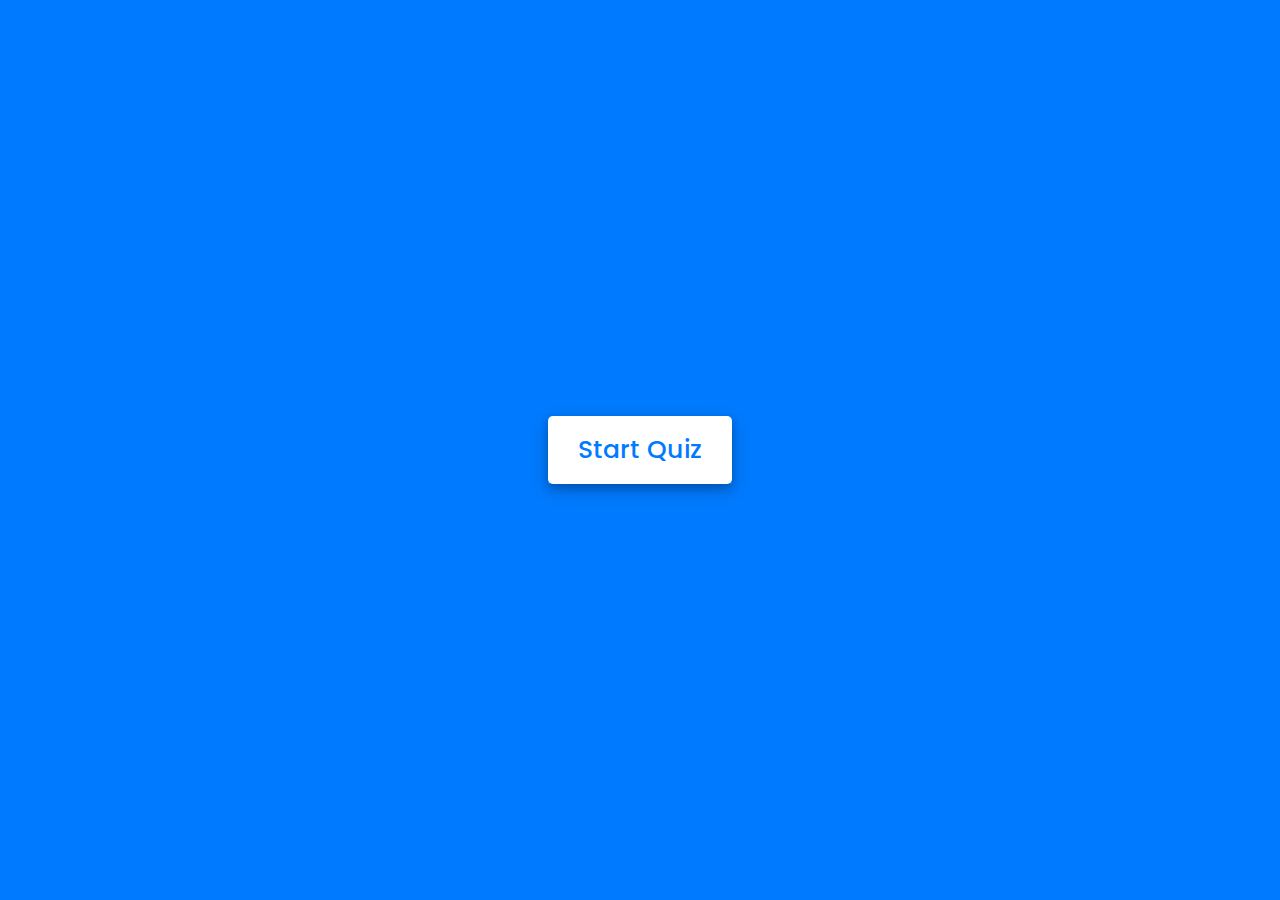
<file: Quiz Application with Timer/index.html>
<!-- Created By CodingNepal - www.codingnepalweb.com  -->
<!DOCTYPE html>
<html lang="en">
<head>
    <meta charset="UTF-8">
    <meta name="viewport" content="width=device-width, initial-scale=1.0">
    <title>Awesome Quiz App | CodingNepal</title>
    <link rel="stylesheet" href="style.css">
    <!-- FontAweome CDN Link for Icons-->
    <link rel="stylesheet" href="https://cdnjs.cloudflare.com/ajax/libs/font-awesome/5.15.3/css/all.min.css"/>
</head>
<body>
    <!-- start Quiz button -->
    <div class="start_btn"><button>Start Quiz</button></div>

    <!-- Info Box -->
    <div class="info_box">
        <div class="info-title"><span>Some Rules of this Quiz</span></div>
        <div class="info-list">
            <div class="info">1. You will have only <span>15 seconds</span> per each question.</div>
            <div class="info">2. Once you select your answer, it can't be undone.</div>
            <div class="info">3. You can't select any option once time goes off.</div>
            <div class="info">4. You can't exit from the Quiz while you're playing.</div>
            <div class="info">5. You'll get points on the basis of your correct answers.</div>
        </div>
        <div class="buttons">
            <button class="quit">Exit Quiz</button>
            <button class="restart">Continue</button>
        </div>
    </div>

    <!-- Quiz Box -->
    <div class="quiz_box">
        <header>
            <div class="title">Awesome Quiz Application</div>
            <div class="timer">
                <div class="time_left_txt">Time Left</div>
                <div class="timer_sec">15</div>
            </div>
            <div class="time_line"></div>
        </header>
        <section>
            <div class="que_text">
                <!-- Here I've inserted question from JavaScript -->
            </div>
            <div class="option_list">
                <!-- Here I've inserted options from JavaScript -->
            </div>
        </section>

        <!-- footer of Quiz Box -->
        <footer>
            <div class="total_que">
                <!-- Here I've inserted Question Count Number from JavaScript -->
            </div>
            <button class="next_btn">Next Que</button>
        </footer>
    </div>

    <!-- Result Box -->
    <div class="result_box">
        <div class="icon">
            <i class="fas fa-crown"></i>
        </div>
        <div class="complete_text">You've completed the Quiz!</div>
        <div class="score_text">
            <!-- Here I've inserted Score Result from JavaScript -->
        </div>
        <div class="buttons">
            <button class="restart">Replay Quiz</button>
            <button class="quit">Quit Quiz</button>
        </div>
    </div>

    <!-- Inside this JavaScript file I've inserted Questions and Options only -->
    <script src="js/questions.js"></script>

    <!-- Inside this JavaScript file I've coded all Quiz Codes -->
    <script src="js/script.js"></script>

</body>
</html>
</file>
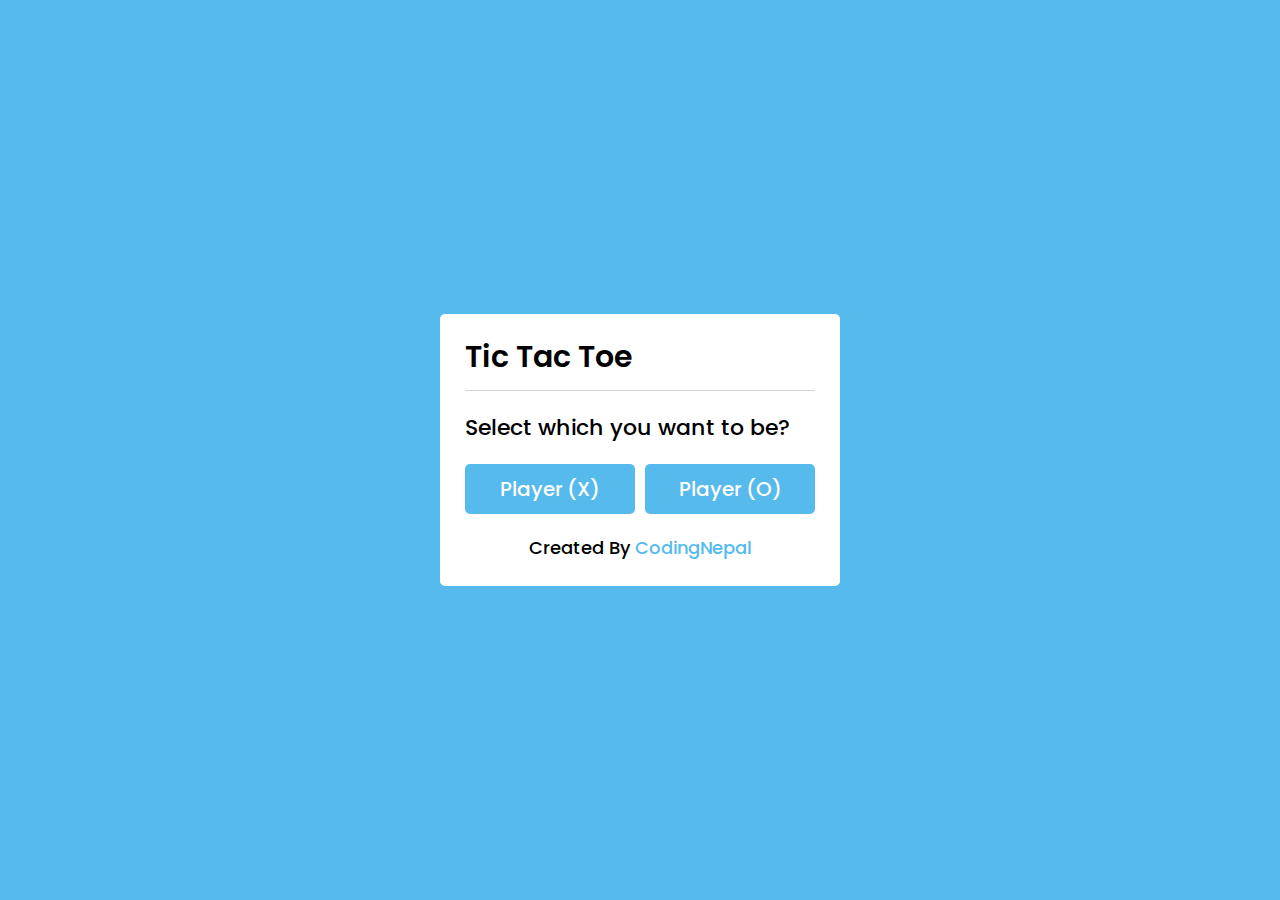
<file: Tic Tac Toe/index.html>
<!DOCTYPE html>
<html lang="en">
<head>
    <meta charset="UTF-8">
    <title>Tic Tac Toe Game | CodingNepal</title>
    <link rel="stylesheet" href="style.css">
    <link rel="stylesheet" href="https://cdnjs.cloudflare.com/ajax/libs/font-awesome/5.15.3/css/all.min.css"/>
</head>
<body>
  <!-- select box -->
  <div class="select-box">
    <header>Tic Tac Toe</header>
    <div class="content">
      <div class="title">Select which you want to be?</div>
      <div class="options">
        <button class="playerX">Player (X)</button>
        <button class="playerO">Player (O)</button>
      </div>
      <div class="credit">Created By <a href="https://www.youtube.com/codingnepal" target="_blank">CodingNepal</a></div>
    </div>
  </div> 

  <!-- playboard section -->
  <div class="play-board">
    <div class="details">
      <div class="players">
        <span class="Xturn">X's Turn</span>
        <span class="Oturn">O's Turn</span>
        <div class="slider"></div>
      </div>
    </div>
    <div class="play-area">
      <section>
        <span class="box1"></span>
        <span class="box2"></span>
        <span class="box3"></span>
      </section>
      <section>
        <span class="box4"></span>
        <span class="box5"></span>
        <span class="box6"></span>
      </section>
      <section>
        <span class="box7"></span>
        <span class="box8"></span>
        <span class="box9"></span>
      </section>
    </div>
  </div>

  <!-- result box -->
  <div class="result-box">
    <div class="won-text"></div>
    <div class="btn"><button>Replay</button></div>
  </div>

  <script src="script.js"></script>

</body>
</html>
</file>
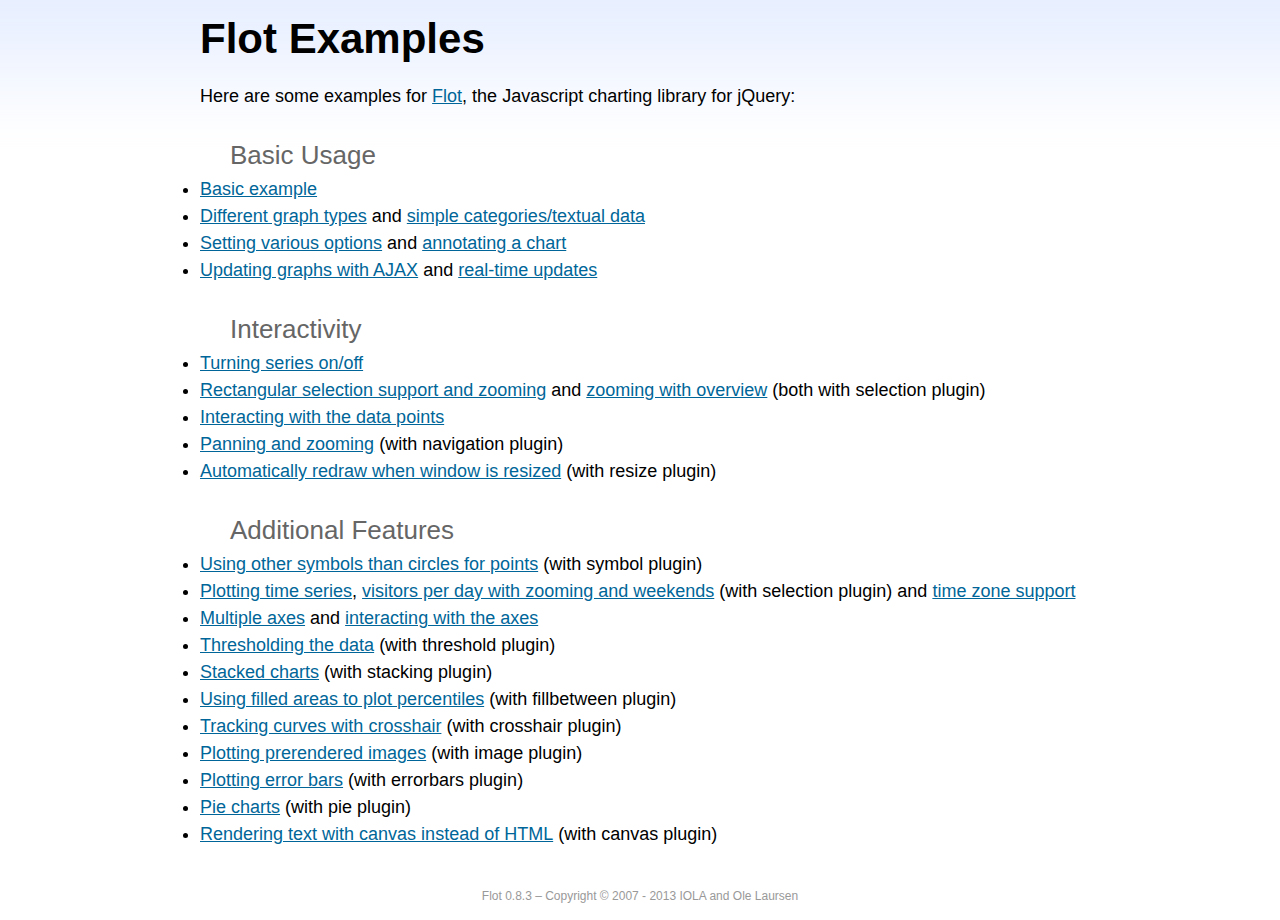
<file: assets/libs/flot/examples/index.html>
<!DOCTYPE html PUBLIC "-//W3C//DTD HTML 4.01//EN" "http://www.w3.org/TR/html4/strict.dtd">
<html>
  <head>
    <meta http-equiv="Content-Type" content="text/html; charset=utf-8" />
    <title>Flot Examples</title>
    <link href="examples.css" rel="stylesheet" type="text/css" />
    <style>
      h3 {
        margin-top: 30px;
        margin-bottom: 5px;
      }
    </style>
    <script
      language="javascript"
      type="text/javascript"
      src="../jquery.js"
    ></script>
    <script
      language="javascript"
      type="text/javascript"
      src="../jquery.flot.js"
    ></script>
    <script type="text/javascript">
      $(function () {
        // Add the Flot version string to the footer

        $("#footer").prepend("Flot " + $.plot.version + " &ndash; ");
      });
    </script>
  </head>
  <body>
    <div id="header">
      <h2>Flot Examples</h2>
    </div>

    <div id="content">
      <p>
        Here are some examples for <a href="http://www.flotcharts.org">Flot</a>,
        the Javascript charting library for jQuery:
      </p>

      <h3>Basic Usage</h3>

      <ul>
        <li><a href="basic-usage/index.html">Basic example</a></li>
        <li>
          <a href="series-types/index.html">Different graph types</a> and
          <a href="categories/index.html">simple categories/textual data</a>
        </li>
        <li>
          <a href="basic-options/index.html">Setting various options</a> and
          <a href="annotating/index.html">annotating a chart</a>
        </li>
        <li>
          <a href="ajax/index.html">Updating graphs with AJAX</a> and
          <a href="realtime/index.html">real-time updates</a>
        </li>
      </ul>

      <h3>Interactivity</h3>

      <ul>
        <li><a href="series-toggle/index.html">Turning series on/off</a></li>
        <li>
          <a href="selection/index.html"
            >Rectangular selection support and zooming</a
          >
          and <a href="zooming/index.html">zooming with overview</a> (both with
          selection plugin)
        </li>
        <li>
          <a href="interacting/index.html">Interacting with the data points</a>
        </li>
        <li>
          <a href="navigate/index.html">Panning and zooming</a> (with navigation
          plugin)
        </li>
        <li>
          <a href="resize/index.html"
            >Automatically redraw when window is resized</a
          >
          (with resize plugin)
        </li>
      </ul>

      <h3>Additional Features</h3>

      <ul>
        <li>
          <a href="symbols/index.html"
            >Using other symbols than circles for points</a
          >
          (with symbol plugin)
        </li>
        <li>
          <a href="axes-time/index.html">Plotting time series</a>,
          <a href="visitors/index.html"
            >visitors per day with zooming and weekends</a
          >
          (with selection plugin) and
          <a href="axes-time-zones/index.html">time zone support</a>
        </li>
        <li>
          <a href="axes-multiple/index.html">Multiple axes</a> and
          <a href="axes-interacting/index.html">interacting with the axes</a>
        </li>
        <li>
          <a href="threshold/index.html">Thresholding the data</a> (with
          threshold plugin)
        </li>
        <li>
          <a href="stacking/index.html">Stacked charts</a> (with stacking
          plugin)
        </li>
        <li>
          <a href="percentiles/index.html"
            >Using filled areas to plot percentiles</a
          >
          (with fillbetween plugin)
        </li>
        <li>
          <a href="tracking/index.html">Tracking curves with crosshair</a> (with
          crosshair plugin)
        </li>
        <li>
          <a href="image/index.html">Plotting prerendered images</a> (with image
          plugin)
        </li>
        <li>
          <a href="series-errorbars/index.html">Plotting error bars</a> (with
          errorbars plugin)
        </li>
        <li>
          <a href="series-pie/index.html">Pie charts</a> (with pie plugin)
        </li>
        <li>
          <a href="canvas/index.html"
            >Rendering text with canvas instead of HTML</a
          >
          (with canvas plugin)
        </li>
      </ul>
    </div>

    <div id="footer">Copyright &copy; 2007 - 2013 IOLA and Ole Laursen</div>
  </body>
</html>
</file>
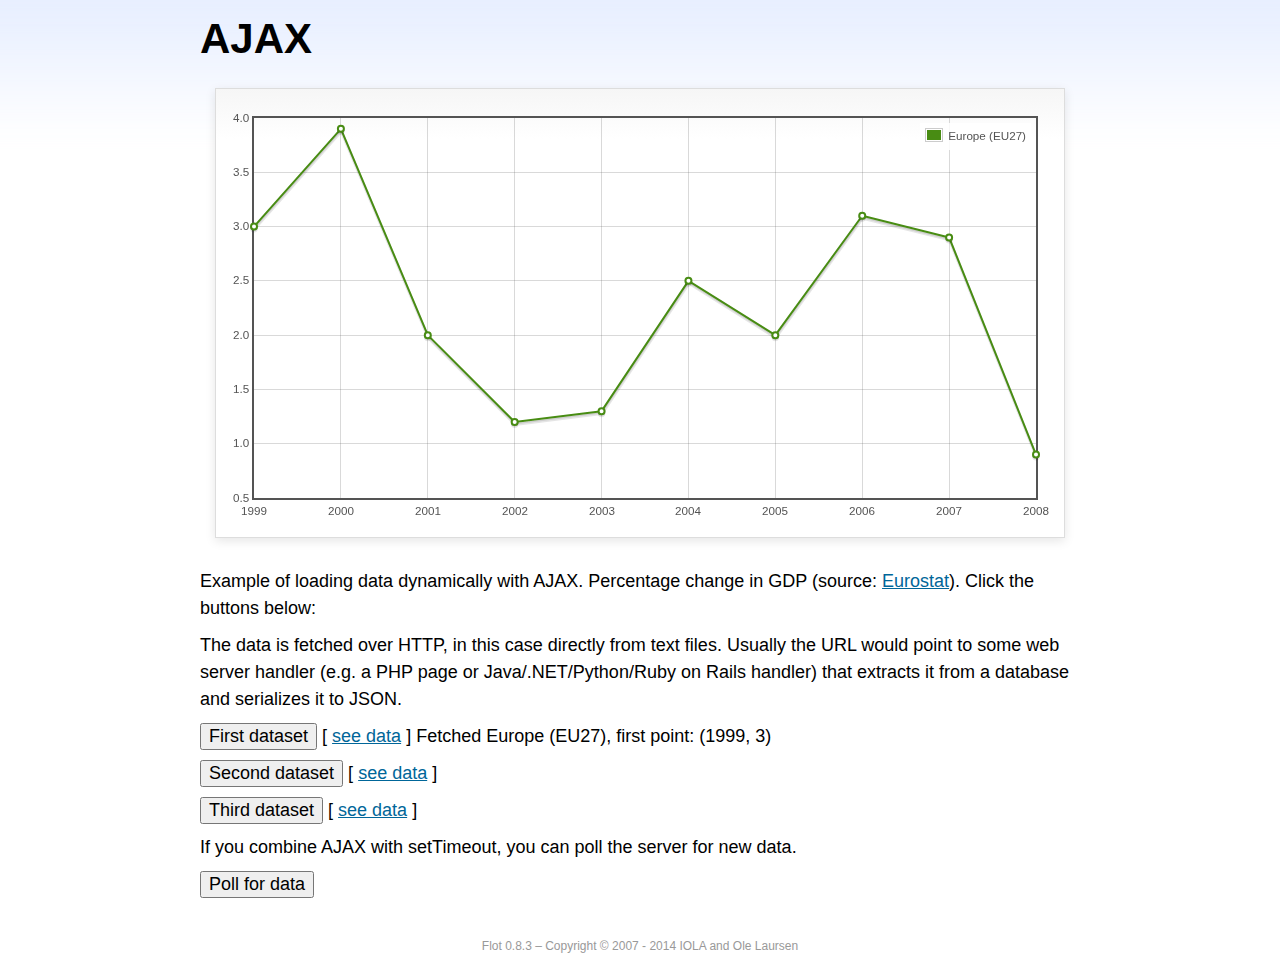
<file: assets/libs/flot/examples/ajax/index.html>
<!DOCTYPE html PUBLIC "-//W3C//DTD HTML 4.01//EN" "http://www.w3.org/TR/html4/strict.dtd">
<html>
  <head>
    <meta http-equiv="Content-Type" content="text/html; charset=utf-8" />
    <title>Flot Examples: AJAX</title>
    <link href="../examples.css" rel="stylesheet" type="text/css" />
    <!--[if lte IE 8
      ]><script
        language="javascript"
        type="text/javascript"
        src="../../excanvas.min.js"
      ></script
    ><![endif]-->
    <script
      language="javascript"
      type="text/javascript"
      src="../../jquery.js"
    ></script>
    <script
      language="javascript"
      type="text/javascript"
      src="../../jquery.flot.js"
    ></script>
    <script type="text/javascript">
      $(function () {
        var options = {
          lines: {
            show: true,
          },
          points: {
            show: true,
          },
          xaxis: {
            tickDecimals: 0,
            tickSize: 1,
          },
        };

        var data = [];

        $.plot("#placeholder", data, options);

        // Fetch one series, adding to what we already have

        var alreadyFetched = {};

        $("button.fetchSeries").click(function () {
          var button = $(this);

          // Find the URL in the link right next to us, then fetch the data

          var dataurl = button.siblings("a").attr("href");

          function onDataReceived(series) {
            // Extract the first coordinate pair; jQuery has parsed it, so
            // the data is now just an ordinary JavaScript object

            var firstcoordinate =
              "(" + series.data[0][0] + ", " + series.data[0][1] + ")";
            button
              .siblings("span")
              .text(
                "Fetched " + series.label + ", first point: " + firstcoordinate
              );

            // Push the new data onto our existing data array

            if (!alreadyFetched[series.label]) {
              alreadyFetched[series.label] = true;
              data.push(series);
            }

            $.plot("#placeholder", data, options);
          }

          $.ajax({
            url: dataurl,
            type: "GET",
            dataType: "json",
            success: onDataReceived,
          });
        });

        // Initiate a recurring data update

        $("button.dataUpdate").click(function () {
          data = [];
          alreadyFetched = {};

          $.plot("#placeholder", data, options);

          var iteration = 0;

          function fetchData() {
            ++iteration;

            function onDataReceived(series) {
              // Load all the data in one pass; if we only got partial
              // data we could merge it with what we already have.

              data = [series];
              $.plot("#placeholder", data, options);
            }

            // Normally we call the same URL - a script connected to a
            // database - but in this case we only have static example
            // files, so we need to modify the URL.

            $.ajax({
              url: "data-eu-gdp-growth-" + iteration + ".json",
              type: "GET",
              dataType: "json",
              success: onDataReceived,
            });

            if (iteration < 5) {
              setTimeout(fetchData, 1000);
            } else {
              data = [];
              alreadyFetched = {};
            }
          }

          setTimeout(fetchData, 1000);
        });

        // Load the first series by default, so we don't have an empty plot

        $("button.fetchSeries:first").click();

        // Add the Flot version string to the footer

        $("#footer").prepend("Flot " + $.plot.version + " &ndash; ");
      });
    </script>
  </head>
  <body>
    <div id="header">
      <h2>AJAX</h2>
    </div>

    <div id="content">
      <div class="demo-container">
        <div id="placeholder" class="demo-placeholder"></div>
      </div>

      <p>
        Example of loading data dynamically with AJAX. Percentage change in GDP
        (source:
        <a
          href="http://epp.eurostat.ec.europa.eu/tgm/table.do?tab=table&init=1&plugin=1&language=en&pcode=tsieb020"
          >Eurostat</a
        >). Click the buttons below:
      </p>

      <p>
        The data is fetched over HTTP, in this case directly from text files.
        Usually the URL would point to some web server handler (e.g. a PHP page
        or Java/.NET/Python/Ruby on Rails handler) that extracts it from a
        database and serializes it to JSON.
      </p>

      <p>
        <button class="fetchSeries">First dataset</button>
        [ <a href="data-eu-gdp-growth.json">see data</a> ]
        <span></span>
      </p>

      <p>
        <button class="fetchSeries">Second dataset</button>
        [ <a href="data-japan-gdp-growth.json">see data</a> ]
        <span></span>
      </p>

      <p>
        <button class="fetchSeries">Third dataset</button>
        [ <a href="data-usa-gdp-growth.json">see data</a> ]
        <span></span>
      </p>

      <p>
        If you combine AJAX with setTimeout, you can poll the server for new
        data.
      </p>

      <p>
        <button class="dataUpdate">Poll for data</button>
      </p>
    </div>

    <div id="footer">Copyright &copy; 2007 - 2014 IOLA and Ole Laursen</div>
  </body>
</html>
</file>
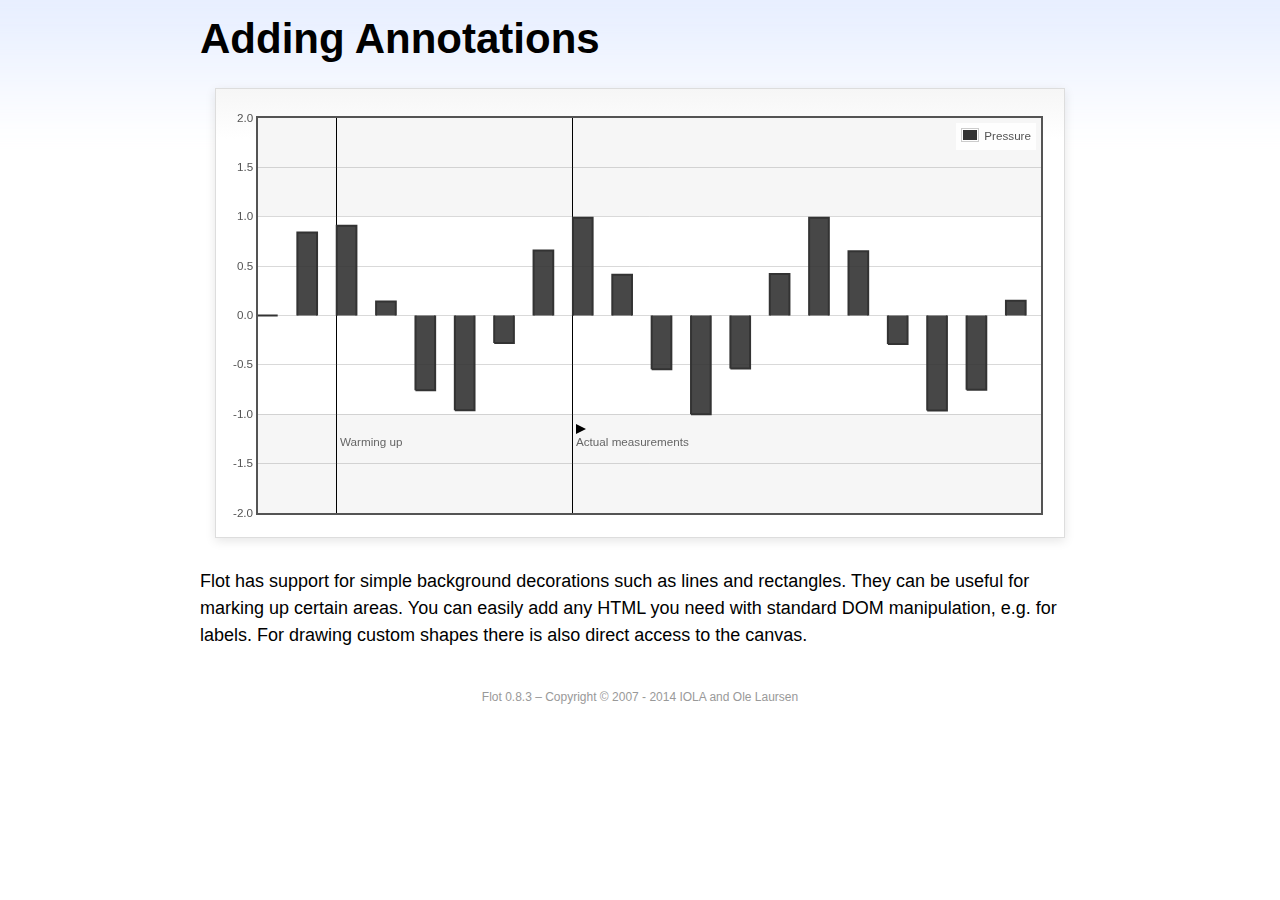
<file: assets/libs/flot/examples/annotating/index.html>
<!DOCTYPE html PUBLIC "-//W3C//DTD HTML 4.01//EN" "http://www.w3.org/TR/html4/strict.dtd">
<html>
  <head>
    <meta http-equiv="Content-Type" content="text/html; charset=utf-8" />
    <title>Flot Examples: Adding Annotations</title>
    <link href="../examples.css" rel="stylesheet" type="text/css" />
    <!--[if lte IE 8
      ]><script
        language="javascript"
        type="text/javascript"
        src="../../excanvas.min.js"
      ></script
    ><![endif]-->
    <script
      language="javascript"
      type="text/javascript"
      src="../../jquery.js"
    ></script>
    <script
      language="javascript"
      type="text/javascript"
      src="../../jquery.flot.js"
    ></script>
    <script type="text/javascript">
      $(function () {
        var d1 = [];
        for (var i = 0; i < 20; ++i) {
          d1.push([i, Math.sin(i)]);
        }

        var data = [{ data: d1, label: "Pressure", color: "#333" }];

        var markings = [
          { color: "#f6f6f6", yaxis: { from: 1 } },
          { color: "#f6f6f6", yaxis: { to: -1 } },
          { color: "#000", lineWidth: 1, xaxis: { from: 2, to: 2 } },
          { color: "#000", lineWidth: 1, xaxis: { from: 8, to: 8 } },
        ];

        var placeholder = $("#placeholder");

        var plot = $.plot(placeholder, data, {
          bars: { show: true, barWidth: 0.5, fill: 0.9 },
          xaxis: { ticks: [], autoscaleMargin: 0.02 },
          yaxis: { min: -2, max: 2 },
          grid: { markings: markings },
        });

        var o = plot.pointOffset({ x: 2, y: -1.2 });

        // Append it to the placeholder that Flot already uses for positioning

        placeholder.append(
          "<div style='position:absolute;left:" +
            (o.left + 4) +
            "px;top:" +
            o.top +
            "px;color:#666;font-size:smaller'>Warming up</div>"
        );

        o = plot.pointOffset({ x: 8, y: -1.2 });
        placeholder.append(
          "<div style='position:absolute;left:" +
            (o.left + 4) +
            "px;top:" +
            o.top +
            "px;color:#666;font-size:smaller'>Actual measurements</div>"
        );

        // Draw a little arrow on top of the last label to demonstrate canvas
        // drawing

        var ctx = plot.getCanvas().getContext("2d");
        ctx.beginPath();
        o.left += 4;
        ctx.moveTo(o.left, o.top);
        ctx.lineTo(o.left, o.top - 10);
        ctx.lineTo(o.left + 10, o.top - 5);
        ctx.lineTo(o.left, o.top);
        ctx.fillStyle = "#000";
        ctx.fill();

        // Add the Flot version string to the footer

        $("#footer").prepend("Flot " + $.plot.version + " &ndash; ");
      });
    </script>
  </head>
  <body>
    <div id="header">
      <h2>Adding Annotations</h2>
    </div>

    <div id="content">
      <div class="demo-container">
        <div id="placeholder" class="demo-placeholder"></div>
      </div>

      <p>
        Flot has support for simple background decorations such as lines and
        rectangles. They can be useful for marking up certain areas. You can
        easily add any HTML you need with standard DOM manipulation, e.g. for
        labels. For drawing custom shapes there is also direct access to the
        canvas.
      </p>
    </div>

    <div id="footer">Copyright &copy; 2007 - 2014 IOLA and Ole Laursen</div>
  </body>
</html>
</file>
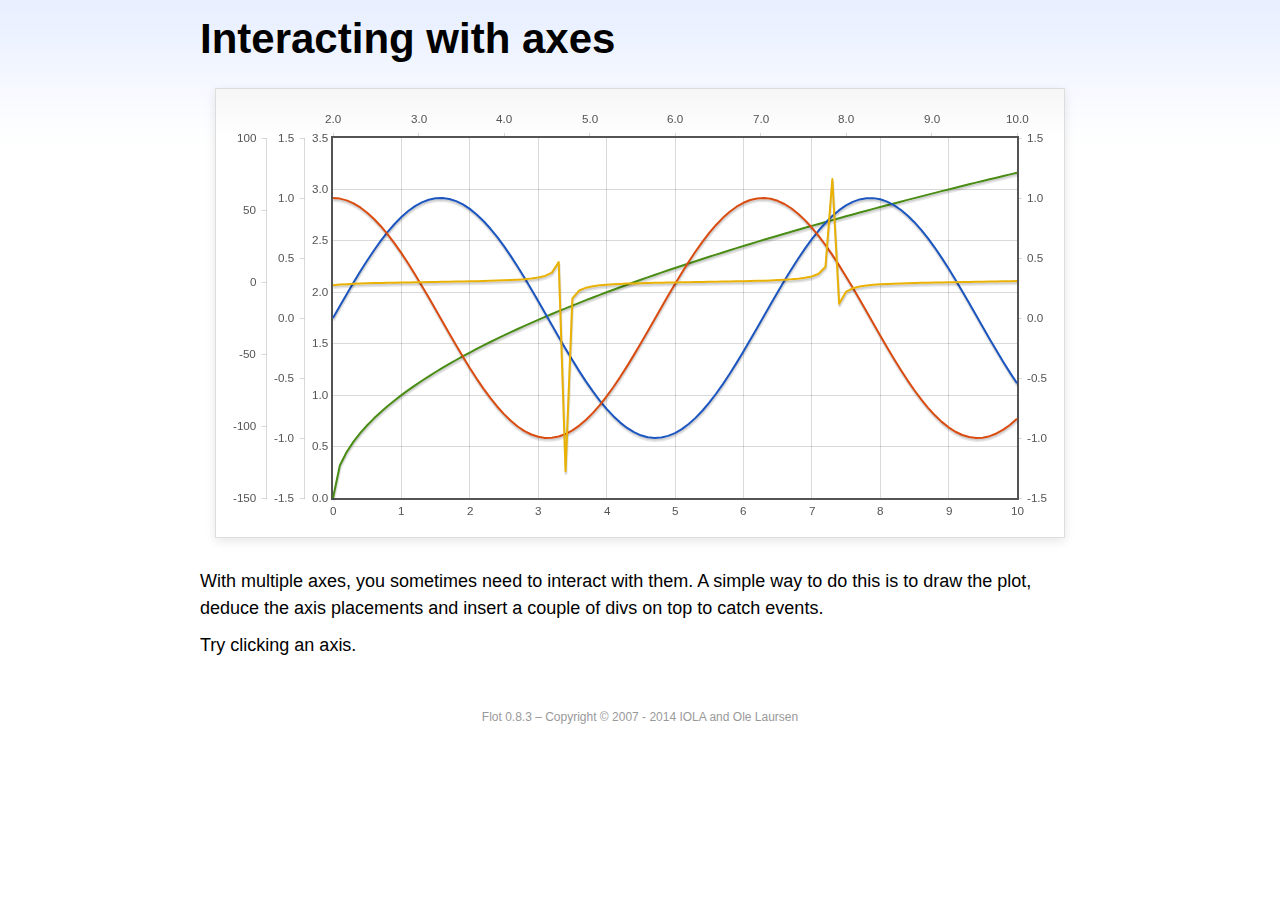
<file: assets/libs/flot/examples/axes-interacting/index.html>
<!DOCTYPE html PUBLIC "-//W3C//DTD HTML 4.01//EN" "http://www.w3.org/TR/html4/strict.dtd">
<html>
  <head>
    <meta http-equiv="Content-Type" content="text/html; charset=utf-8" />
    <title>Flot Examples: Interacting with axes</title>
    <link href="../examples.css" rel="stylesheet" type="text/css" />
    <!--[if lte IE 8
      ]><script
        language="javascript"
        type="text/javascript"
        src="../../excanvas.min.js"
      ></script
    ><![endif]-->
    <script
      language="javascript"
      type="text/javascript"
      src="../../jquery.js"
    ></script>
    <script
      language="javascript"
      type="text/javascript"
      src="../../jquery.flot.js"
    ></script>
    <script type="text/javascript">
      $(function () {
        function generate(start, end, fn) {
          var res = [];
          for (var i = 0; i <= 100; ++i) {
            var x = start + (i / 100) * (end - start);
            res.push([x, fn(x)]);
          }
          return res;
        }

        var data = [
          {
            data: generate(0, 10, function (x) {
              return Math.sqrt(x);
            }),
            xaxis: 1,
            yaxis: 1,
          },
          {
            data: generate(0, 10, function (x) {
              return Math.sin(x);
            }),
            xaxis: 1,
            yaxis: 2,
          },
          {
            data: generate(0, 10, function (x) {
              return Math.cos(x);
            }),
            xaxis: 1,
            yaxis: 3,
          },
          {
            data: generate(2, 10, function (x) {
              return Math.tan(x);
            }),
            xaxis: 2,
            yaxis: 4,
          },
        ];

        var plot = $.plot("#placeholder", data, {
          xaxes: [{ position: "bottom" }, { position: "top" }],
          yaxes: [
            { position: "left" },
            { position: "left" },
            { position: "right" },
            { position: "left" },
          ],
        });

        // Create a div for each axis

        $.each(plot.getAxes(), function (i, axis) {
          if (!axis.show) return;

          var box = axis.box;

          $(
            "<div class='axisTarget' style='position:absolute; left:" +
              box.left +
              "px; top:" +
              box.top +
              "px; width:" +
              box.width +
              "px; height:" +
              box.height +
              "px'></div>"
          )
            .data("axis.direction", axis.direction)
            .data("axis.n", axis.n)
            .css({ backgroundColor: "#f00", opacity: 0, cursor: "pointer" })
            .appendTo(plot.getPlaceholder())
            .hover(
              function () {
                $(this).css({ opacity: 0.1 });
              },
              function () {
                $(this).css({ opacity: 0 });
              }
            )
            .click(function () {
              $("#click").text(
                "You clicked the " + axis.direction + axis.n + "axis!"
              );
            });
        });

        // Add the Flot version string to the footer

        $("#footer").prepend("Flot " + $.plot.version + " &ndash; ");
      });
    </script>
  </head>
  <body>
    <div id="header">
      <h2>Interacting with axes</h2>
    </div>

    <div id="content">
      <div class="demo-container">
        <div id="placeholder" class="demo-placeholder"></div>
      </div>

      <p>
        With multiple axes, you sometimes need to interact with them. A simple
        way to do this is to draw the plot, deduce the axis placements and
        insert a couple of divs on top to catch events.
      </p>

      <p>Try clicking an axis.</p>

      <p id="click"></p>
    </div>

    <div id="footer">Copyright &copy; 2007 - 2014 IOLA and Ole Laursen</div>
  </body>
</html>
</file>
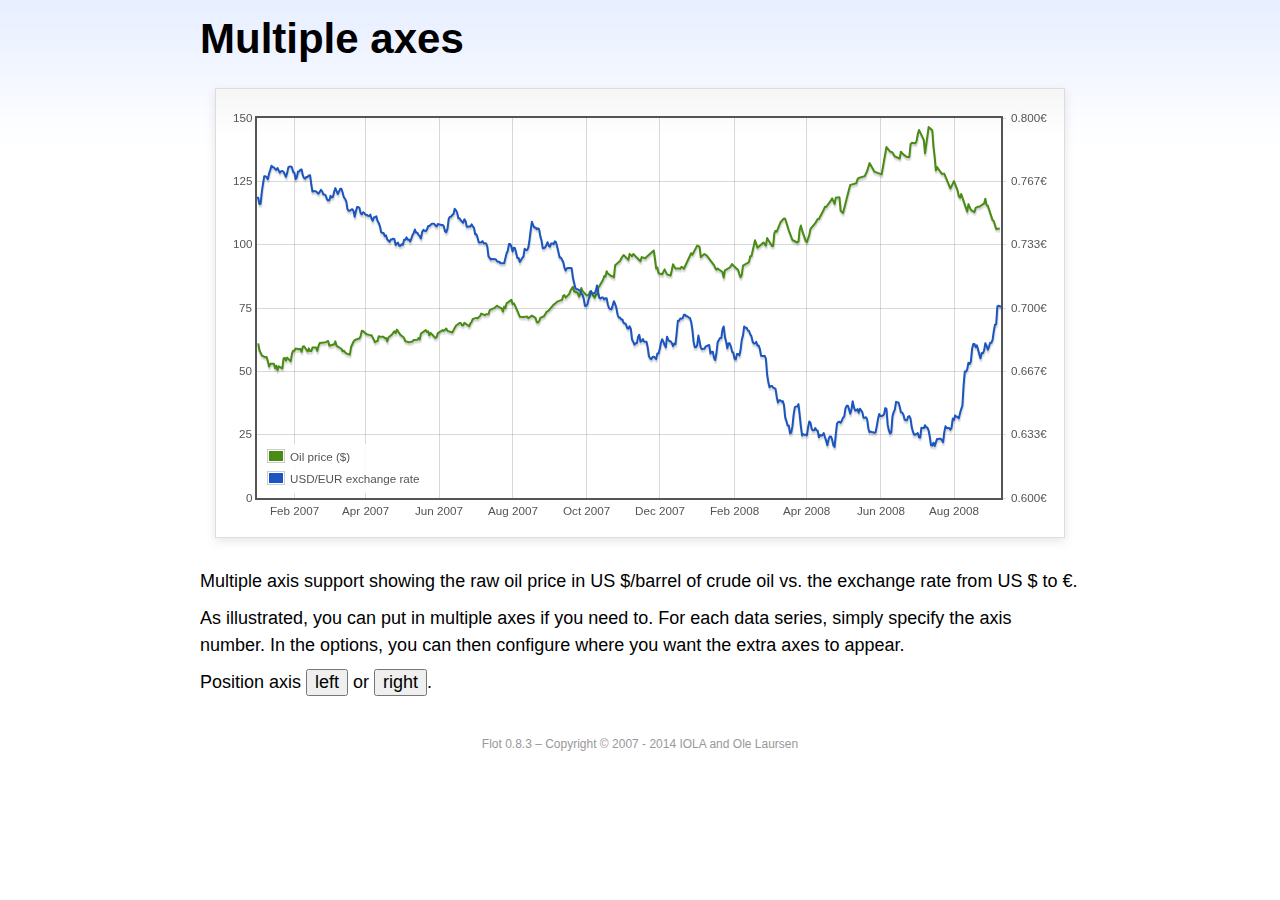
<file: assets/libs/flot/examples/axes-multiple/index.html>
<!DOCTYPE html PUBLIC "-//W3C//DTD HTML 4.01//EN" "http://www.w3.org/TR/html4/strict.dtd">
<html>
  <head>
    <meta http-equiv="Content-Type" content="text/html; charset=utf-8" />
    <title>Flot Examples: Multiple Axes</title>
    <link href="../examples.css" rel="stylesheet" type="text/css" />
    <!--[if lte IE 8
      ]><script
        language="javascript"
        type="text/javascript"
        src="../../excanvas.min.js"
      ></script
    ><![endif]-->
    <script
      language="javascript"
      type="text/javascript"
      src="../../jquery.js"
    ></script>
    <script
      language="javascript"
      type="text/javascript"
      src="../../jquery.flot.js"
    ></script>
    <script
      language="javascript"
      type="text/javascript"
      src="../../jquery.flot.time.js"
    ></script>
    <script type="text/javascript">
      $(function () {
        var oilprices = [
          [1167692400000, 61.05],
          [1167778800000, 58.32],
          [1167865200000, 57.35],
          [1167951600000, 56.31],
          [1168210800000, 55.55],
          [1168297200000, 55.64],
          [1168383600000, 54.02],
          [1168470000000, 51.88],
          [1168556400000, 52.99],
          [1168815600000, 52.99],
          [1168902000000, 51.21],
          [1168988400000, 52.24],
          [1169074800000, 50.48],
          [1169161200000, 51.99],
          [1169420400000, 51.13],
          [1169506800000, 55.04],
          [1169593200000, 55.37],
          [1169679600000, 54.23],
          [1169766000000, 55.42],
          [1170025200000, 54.01],
          [1170111600000, 56.97],
          [1170198000000, 58.14],
          [1170284400000, 58.14],
          [1170370800000, 59.02],
          [1170630000000, 58.74],
          [1170716400000, 58.88],
          [1170802800000, 57.71],
          [1170889200000, 59.71],
          [1170975600000, 59.89],
          [1171234800000, 57.81],
          [1171321200000, 59.06],
          [1171407600000, 58.0],
          [1171494000000, 57.99],
          [1171580400000, 59.39],
          [1171839600000, 59.39],
          [1171926000000, 58.07],
          [1172012400000, 60.07],
          [1172098800000, 61.14],
          [1172444400000, 61.39],
          [1172530800000, 61.46],
          [1172617200000, 61.79],
          [1172703600000, 62.0],
          [1172790000000, 60.07],
          [1173135600000, 60.69],
          [1173222000000, 61.82],
          [1173308400000, 60.05],
          [1173654000000, 58.91],
          [1173740400000, 57.93],
          [1173826800000, 58.16],
          [1173913200000, 57.55],
          [1173999600000, 57.11],
          [1174258800000, 56.59],
          [1174345200000, 59.61],
          [1174518000000, 61.69],
          [1174604400000, 62.28],
          [1174860000000, 62.91],
          [1174946400000, 62.93],
          [1175032800000, 64.03],
          [1175119200000, 66.03],
          [1175205600000, 65.87],
          [1175464800000, 64.64],
          [1175637600000, 64.38],
          [1175724000000, 64.28],
          [1175810400000, 64.28],
          [1176069600000, 61.51],
          [1176156000000, 61.89],
          [1176242400000, 62.01],
          [1176328800000, 63.85],
          [1176415200000, 63.63],
          [1176674400000, 63.61],
          [1176760800000, 63.1],
          [1176847200000, 63.13],
          [1176933600000, 61.83],
          [1177020000000, 63.38],
          [1177279200000, 64.58],
          [1177452000000, 65.84],
          [1177538400000, 65.06],
          [1177624800000, 66.46],
          [1177884000000, 64.4],
          [1178056800000, 63.68],
          [1178143200000, 63.19],
          [1178229600000, 61.93],
          [1178488800000, 61.47],
          [1178575200000, 61.55],
          [1178748000000, 61.81],
          [1178834400000, 62.37],
          [1179093600000, 62.46],
          [1179180000000, 63.17],
          [1179266400000, 62.55],
          [1179352800000, 64.94],
          [1179698400000, 66.27],
          [1179784800000, 65.5],
          [1179871200000, 65.77],
          [1179957600000, 64.18],
          [1180044000000, 65.2],
          [1180389600000, 63.15],
          [1180476000000, 63.49],
          [1180562400000, 65.08],
          [1180908000000, 66.3],
          [1180994400000, 65.96],
          [1181167200000, 66.93],
          [1181253600000, 65.98],
          [1181599200000, 65.35],
          [1181685600000, 66.26],
          [1181858400000, 68.0],
          [1182117600000, 69.09],
          [1182204000000, 69.1],
          [1182290400000, 68.19],
          [1182376800000, 68.19],
          [1182463200000, 69.14],
          [1182722400000, 68.19],
          [1182808800000, 67.77],
          [1182895200000, 68.97],
          [1182981600000, 69.57],
          [1183068000000, 70.68],
          [1183327200000, 71.09],
          [1183413600000, 70.92],
          [1183586400000, 71.81],
          [1183672800000, 72.81],
          [1183932000000, 72.19],
          [1184018400000, 72.56],
          [1184191200000, 72.5],
          [1184277600000, 74.15],
          [1184623200000, 75.05],
          [1184796000000, 75.92],
          [1184882400000, 75.57],
          [1185141600000, 74.89],
          [1185228000000, 73.56],
          [1185314400000, 75.57],
          [1185400800000, 74.95],
          [1185487200000, 76.83],
          [1185832800000, 78.21],
          [1185919200000, 76.53],
          [1186005600000, 76.86],
          [1186092000000, 76.0],
          [1186437600000, 71.59],
          [1186696800000, 71.47],
          [1186956000000, 71.62],
          [1187042400000, 71.0],
          [1187301600000, 71.98],
          [1187560800000, 71.12],
          [1187647200000, 69.47],
          [1187733600000, 69.26],
          [1187820000000, 69.83],
          [1187906400000, 71.09],
          [1188165600000, 71.73],
          [1188338400000, 73.36],
          [1188511200000, 74.04],
          [1188856800000, 76.3],
          [1189116000000, 77.49],
          [1189461600000, 78.23],
          [1189548000000, 79.91],
          [1189634400000, 80.09],
          [1189720800000, 79.1],
          [1189980000000, 80.57],
          [1190066400000, 81.93],
          [1190239200000, 83.32],
          [1190325600000, 81.62],
          [1190584800000, 80.95],
          [1190671200000, 79.53],
          [1190757600000, 80.3],
          [1190844000000, 82.88],
          [1190930400000, 81.66],
          [1191189600000, 80.24],
          [1191276000000, 80.05],
          [1191362400000, 79.94],
          [1191448800000, 81.44],
          [1191535200000, 81.22],
          [1191794400000, 79.02],
          [1191880800000, 80.26],
          [1191967200000, 80.3],
          [1192053600000, 83.08],
          [1192140000000, 83.69],
          [1192399200000, 86.13],
          [1192485600000, 87.61],
          [1192572000000, 87.4],
          [1192658400000, 89.47],
          [1192744800000, 88.6],
          [1193004000000, 87.56],
          [1193090400000, 87.56],
          [1193176800000, 87.1],
          [1193263200000, 91.86],
          [1193612400000, 93.53],
          [1193698800000, 94.53],
          [1193871600000, 95.93],
          [1194217200000, 93.98],
          [1194303600000, 96.37],
          [1194476400000, 95.46],
          [1194562800000, 96.32],
          [1195081200000, 93.43],
          [1195167600000, 95.1],
          [1195426800000, 94.64],
          [1195513200000, 95.1],
          [1196031600000, 97.7],
          [1196118000000, 94.42],
          [1196204400000, 90.62],
          [1196290800000, 91.01],
          [1196377200000, 88.71],
          [1196636400000, 88.32],
          [1196809200000, 90.23],
          [1196982000000, 88.28],
          [1197241200000, 87.86],
          [1197327600000, 90.02],
          [1197414000000, 92.25],
          [1197586800000, 90.63],
          [1197846000000, 90.63],
          [1197932400000, 90.49],
          [1198018800000, 91.24],
          [1198105200000, 91.06],
          [1198191600000, 90.49],
          [1198710000000, 96.62],
          [1198796400000, 96.0],
          [1199142000000, 99.62],
          [1199314800000, 99.18],
          [1199401200000, 95.09],
          [1199660400000, 96.33],
          [1199833200000, 95.67],
          [1200351600000, 91.9],
          [1200438000000, 90.84],
          [1200524400000, 90.13],
          [1200610800000, 90.57],
          [1200956400000, 89.21],
          [1201042800000, 86.99],
          [1201129200000, 89.85],
          [1201474800000, 90.99],
          [1201561200000, 91.64],
          [1201647600000, 92.33],
          [1201734000000, 91.75],
          [1202079600000, 90.02],
          [1202166000000, 88.41],
          [1202252400000, 87.14],
          [1202338800000, 88.11],
          [1202425200000, 91.77],
          [1202770800000, 92.78],
          [1202857200000, 93.27],
          [1202943600000, 95.46],
          [1203030000000, 95.46],
          [1203289200000, 101.74],
          [1203462000000, 98.81],
          [1203894000000, 100.88],
          [1204066800000, 99.64],
          [1204153200000, 102.59],
          [1204239600000, 101.84],
          [1204498800000, 99.52],
          [1204585200000, 99.52],
          [1204671600000, 104.52],
          [1204758000000, 105.47],
          [1204844400000, 105.15],
          [1205103600000, 108.75],
          [1205276400000, 109.92],
          [1205362800000, 110.33],
          [1205449200000, 110.21],
          [1205708400000, 105.68],
          [1205967600000, 101.84],
          [1206313200000, 100.86],
          [1206399600000, 101.22],
          [1206486000000, 105.9],
          [1206572400000, 107.58],
          [1206658800000, 105.62],
          [1206914400000, 101.58],
          [1207000800000, 100.98],
          [1207173600000, 103.83],
          [1207260000000, 106.23],
          [1207605600000, 108.5],
          [1207778400000, 110.11],
          [1207864800000, 110.14],
          [1208210400000, 113.79],
          [1208296800000, 114.93],
          [1208383200000, 114.86],
          [1208728800000, 117.48],
          [1208815200000, 118.3],
          [1208988000000, 116.06],
          [1209074400000, 118.52],
          [1209333600000, 118.75],
          [1209420000000, 113.46],
          [1209592800000, 112.52],
          [1210024800000, 121.84],
          [1210111200000, 123.53],
          [1210197600000, 123.69],
          [1210543200000, 124.23],
          [1210629600000, 125.8],
          [1210716000000, 126.29],
          [1211148000000, 127.05],
          [1211320800000, 129.07],
          [1211493600000, 132.19],
          [1211839200000, 128.85],
          [1212357600000, 127.76],
          [1212703200000, 138.54],
          [1212962400000, 136.8],
          [1213135200000, 136.38],
          [1213308000000, 134.86],
          [1213653600000, 134.01],
          [1213740000000, 136.68],
          [1213912800000, 135.65],
          [1214172000000, 134.62],
          [1214258400000, 134.62],
          [1214344800000, 134.62],
          [1214431200000, 139.64],
          [1214517600000, 140.21],
          [1214776800000, 140.0],
          [1214863200000, 140.97],
          [1214949600000, 143.57],
          [1215036000000, 145.29],
          [1215381600000, 141.37],
          [1215468000000, 136.04],
          [1215727200000, 146.4],
          [1215986400000, 145.18],
          [1216072800000, 138.74],
          [1216159200000, 134.6],
          [1216245600000, 129.29],
          [1216332000000, 130.65],
          [1216677600000, 127.95],
          [1216850400000, 127.95],
          [1217282400000, 122.19],
          [1217455200000, 124.08],
          [1217541600000, 125.1],
          [1217800800000, 121.41],
          [1217887200000, 119.17],
          [1217973600000, 118.58],
          [1218060000000, 120.02],
          [1218405600000, 114.45],
          [1218492000000, 113.01],
          [1218578400000, 116.0],
          [1218751200000, 113.77],
          [1219010400000, 112.87],
          [1219096800000, 114.53],
          [1219269600000, 114.98],
          [1219356000000, 114.98],
          [1219701600000, 116.27],
          [1219788000000, 118.15],
          [1219874400000, 115.59],
          [1219960800000, 115.46],
          [1220306400000, 109.71],
          [1220392800000, 109.35],
          [1220565600000, 106.23],
          [1220824800000, 106.34],
        ];

        var exchangerates = [
          [1167606000000, 0.758],
          [1167692400000, 0.758],
          [1167778800000, 0.7547],
          [1167865200000, 0.7549],
          [1167951600000, 0.7613],
          [1168038000000, 0.7655],
          [1168124400000, 0.7693],
          [1168210800000, 0.7694],
          [1168297200000, 0.7688],
          [1168383600000, 0.7678],
          [1168470000000, 0.7708],
          [1168556400000, 0.7727],
          [1168642800000, 0.7749],
          [1168729200000, 0.7741],
          [1168815600000, 0.7741],
          [1168902000000, 0.7732],
          [1168988400000, 0.7727],
          [1169074800000, 0.7737],
          [1169161200000, 0.7724],
          [1169247600000, 0.7712],
          [1169334000000, 0.772],
          [1169420400000, 0.7721],
          [1169506800000, 0.7717],
          [1169593200000, 0.7704],
          [1169679600000, 0.769],
          [1169766000000, 0.7711],
          [1169852400000, 0.774],
          [1169938800000, 0.7745],
          [1170025200000, 0.7745],
          [1170111600000, 0.774],
          [1170198000000, 0.7716],
          [1170284400000, 0.7713],
          [1170370800000, 0.7678],
          [1170457200000, 0.7688],
          [1170543600000, 0.7718],
          [1170630000000, 0.7718],
          [1170716400000, 0.7728],
          [1170802800000, 0.7729],
          [1170889200000, 0.7698],
          [1170975600000, 0.7685],
          [1171062000000, 0.7681],
          [1171148400000, 0.769],
          [1171234800000, 0.769],
          [1171321200000, 0.7698],
          [1171407600000, 0.7699],
          [1171494000000, 0.7651],
          [1171580400000, 0.7613],
          [1171666800000, 0.7616],
          [1171753200000, 0.7614],
          [1171839600000, 0.7614],
          [1171926000000, 0.7607],
          [1172012400000, 0.7602],
          [1172098800000, 0.7611],
          [1172185200000, 0.7622],
          [1172271600000, 0.7615],
          [1172358000000, 0.7598],
          [1172444400000, 0.7598],
          [1172530800000, 0.7592],
          [1172617200000, 0.7573],
          [1172703600000, 0.7566],
          [1172790000000, 0.7567],
          [1172876400000, 0.7591],
          [1172962800000, 0.7582],
          [1173049200000, 0.7585],
          [1173135600000, 0.7613],
          [1173222000000, 0.7631],
          [1173308400000, 0.7615],
          [1173394800000, 0.76],
          [1173481200000, 0.7613],
          [1173567600000, 0.7627],
          [1173654000000, 0.7627],
          [1173740400000, 0.7608],
          [1173826800000, 0.7583],
          [1173913200000, 0.7575],
          [1173999600000, 0.7562],
          [1174086000000, 0.752],
          [1174172400000, 0.7512],
          [1174258800000, 0.7512],
          [1174345200000, 0.7517],
          [1174431600000, 0.752],
          [1174518000000, 0.7511],
          [1174604400000, 0.748],
          [1174690800000, 0.7509],
          [1174777200000, 0.7531],
          [1174860000000, 0.7531],
          [1174946400000, 0.7527],
          [1175032800000, 0.7498],
          [1175119200000, 0.7493],
          [1175205600000, 0.7504],
          [1175292000000, 0.75],
          [1175378400000, 0.7491],
          [1175464800000, 0.7491],
          [1175551200000, 0.7485],
          [1175637600000, 0.7484],
          [1175724000000, 0.7492],
          [1175810400000, 0.7471],
          [1175896800000, 0.7459],
          [1175983200000, 0.7477],
          [1176069600000, 0.7477],
          [1176156000000, 0.7483],
          [1176242400000, 0.7458],
          [1176328800000, 0.7448],
          [1176415200000, 0.743],
          [1176501600000, 0.7399],
          [1176588000000, 0.7395],
          [1176674400000, 0.7395],
          [1176760800000, 0.7378],
          [1176847200000, 0.7382],
          [1176933600000, 0.7362],
          [1177020000000, 0.7355],
          [1177106400000, 0.7348],
          [1177192800000, 0.7361],
          [1177279200000, 0.7361],
          [1177365600000, 0.7365],
          [1177452000000, 0.7362],
          [1177538400000, 0.7331],
          [1177624800000, 0.7339],
          [1177711200000, 0.7344],
          [1177797600000, 0.7327],
          [1177884000000, 0.7327],
          [1177970400000, 0.7336],
          [1178056800000, 0.7333],
          [1178143200000, 0.7359],
          [1178229600000, 0.7359],
          [1178316000000, 0.7372],
          [1178402400000, 0.736],
          [1178488800000, 0.736],
          [1178575200000, 0.735],
          [1178661600000, 0.7365],
          [1178748000000, 0.7384],
          [1178834400000, 0.7395],
          [1178920800000, 0.7413],
          [1179007200000, 0.7397],
          [1179093600000, 0.7396],
          [1179180000000, 0.7385],
          [1179266400000, 0.7378],
          [1179352800000, 0.7366],
          [1179439200000, 0.74],
          [1179525600000, 0.7411],
          [1179612000000, 0.7406],
          [1179698400000, 0.7405],
          [1179784800000, 0.7414],
          [1179871200000, 0.7431],
          [1179957600000, 0.7431],
          [1180044000000, 0.7438],
          [1180130400000, 0.7443],
          [1180216800000, 0.7443],
          [1180303200000, 0.7443],
          [1180389600000, 0.7434],
          [1180476000000, 0.7429],
          [1180562400000, 0.7442],
          [1180648800000, 0.744],
          [1180735200000, 0.7439],
          [1180821600000, 0.7437],
          [1180908000000, 0.7437],
          [1180994400000, 0.7429],
          [1181080800000, 0.7403],
          [1181167200000, 0.7399],
          [1181253600000, 0.7418],
          [1181340000000, 0.7468],
          [1181426400000, 0.748],
          [1181512800000, 0.748],
          [1181599200000, 0.749],
          [1181685600000, 0.7494],
          [1181772000000, 0.7522],
          [1181858400000, 0.7515],
          [1181944800000, 0.7502],
          [1182031200000, 0.7472],
          [1182117600000, 0.7472],
          [1182204000000, 0.7462],
          [1182290400000, 0.7455],
          [1182376800000, 0.7449],
          [1182463200000, 0.7467],
          [1182549600000, 0.7458],
          [1182636000000, 0.7427],
          [1182722400000, 0.7427],
          [1182808800000, 0.743],
          [1182895200000, 0.7429],
          [1182981600000, 0.744],
          [1183068000000, 0.743],
          [1183154400000, 0.7422],
          [1183240800000, 0.7388],
          [1183327200000, 0.7388],
          [1183413600000, 0.7369],
          [1183500000000, 0.7345],
          [1183586400000, 0.7345],
          [1183672800000, 0.7345],
          [1183759200000, 0.7352],
          [1183845600000, 0.7341],
          [1183932000000, 0.7341],
          [1184018400000, 0.734],
          [1184104800000, 0.7324],
          [1184191200000, 0.7272],
          [1184277600000, 0.7264],
          [1184364000000, 0.7255],
          [1184450400000, 0.7258],
          [1184536800000, 0.7258],
          [1184623200000, 0.7256],
          [1184709600000, 0.7257],
          [1184796000000, 0.7247],
          [1184882400000, 0.7243],
          [1184968800000, 0.7244],
          [1185055200000, 0.7235],
          [1185141600000, 0.7235],
          [1185228000000, 0.7235],
          [1185314400000, 0.7235],
          [1185400800000, 0.7262],
          [1185487200000, 0.7288],
          [1185573600000, 0.7301],
          [1185660000000, 0.7337],
          [1185746400000, 0.7337],
          [1185832800000, 0.7324],
          [1185919200000, 0.7297],
          [1186005600000, 0.7317],
          [1186092000000, 0.7315],
          [1186178400000, 0.7288],
          [1186264800000, 0.7263],
          [1186351200000, 0.7263],
          [1186437600000, 0.7242],
          [1186524000000, 0.7253],
          [1186610400000, 0.7264],
          [1186696800000, 0.727],
          [1186783200000, 0.7312],
          [1186869600000, 0.7305],
          [1186956000000, 0.7305],
          [1187042400000, 0.7318],
          [1187128800000, 0.7358],
          [1187215200000, 0.7409],
          [1187301600000, 0.7454],
          [1187388000000, 0.7437],
          [1187474400000, 0.7424],
          [1187560800000, 0.7424],
          [1187647200000, 0.7415],
          [1187733600000, 0.7419],
          [1187820000000, 0.7414],
          [1187906400000, 0.7377],
          [1187992800000, 0.7355],
          [1188079200000, 0.7315],
          [1188165600000, 0.7315],
          [1188252000000, 0.732],
          [1188338400000, 0.7332],
          [1188424800000, 0.7346],
          [1188511200000, 0.7328],
          [1188597600000, 0.7323],
          [1188684000000, 0.734],
          [1188770400000, 0.734],
          [1188856800000, 0.7336],
          [1188943200000, 0.7351],
          [1189029600000, 0.7346],
          [1189116000000, 0.7321],
          [1189202400000, 0.7294],
          [1189288800000, 0.7266],
          [1189375200000, 0.7266],
          [1189461600000, 0.7254],
          [1189548000000, 0.7242],
          [1189634400000, 0.7213],
          [1189720800000, 0.7197],
          [1189807200000, 0.7209],
          [1189893600000, 0.721],
          [1189980000000, 0.721],
          [1190066400000, 0.721],
          [1190152800000, 0.7209],
          [1190239200000, 0.7159],
          [1190325600000, 0.7133],
          [1190412000000, 0.7105],
          [1190498400000, 0.7099],
          [1190584800000, 0.7099],
          [1190671200000, 0.7093],
          [1190757600000, 0.7093],
          [1190844000000, 0.7076],
          [1190930400000, 0.707],
          [1191016800000, 0.7049],
          [1191103200000, 0.7012],
          [1191189600000, 0.7011],
          [1191276000000, 0.7019],
          [1191362400000, 0.7046],
          [1191448800000, 0.7063],
          [1191535200000, 0.7089],
          [1191621600000, 0.7077],
          [1191708000000, 0.7077],
          [1191794400000, 0.7077],
          [1191880800000, 0.7091],
          [1191967200000, 0.7118],
          [1192053600000, 0.7079],
          [1192140000000, 0.7053],
          [1192226400000, 0.705],
          [1192312800000, 0.7055],
          [1192399200000, 0.7055],
          [1192485600000, 0.7045],
          [1192572000000, 0.7051],
          [1192658400000, 0.7051],
          [1192744800000, 0.7017],
          [1192831200000, 0.7],
          [1192917600000, 0.6995],
          [1193004000000, 0.6994],
          [1193090400000, 0.7014],
          [1193176800000, 0.7036],
          [1193263200000, 0.7021],
          [1193349600000, 0.7002],
          [1193436000000, 0.6967],
          [1193522400000, 0.695],
          [1193612400000, 0.695],
          [1193698800000, 0.6939],
          [1193785200000, 0.694],
          [1193871600000, 0.6922],
          [1193958000000, 0.6919],
          [1194044400000, 0.6914],
          [1194130800000, 0.6894],
          [1194217200000, 0.6891],
          [1194303600000, 0.6904],
          [1194390000000, 0.689],
          [1194476400000, 0.6834],
          [1194562800000, 0.6823],
          [1194649200000, 0.6807],
          [1194735600000, 0.6815],
          [1194822000000, 0.6815],
          [1194908400000, 0.6847],
          [1194994800000, 0.6859],
          [1195081200000, 0.6822],
          [1195167600000, 0.6827],
          [1195254000000, 0.6837],
          [1195340400000, 0.6823],
          [1195426800000, 0.6822],
          [1195513200000, 0.6822],
          [1195599600000, 0.6792],
          [1195686000000, 0.6746],
          [1195772400000, 0.6735],
          [1195858800000, 0.6731],
          [1195945200000, 0.6742],
          [1196031600000, 0.6744],
          [1196118000000, 0.6739],
          [1196204400000, 0.6731],
          [1196290800000, 0.6761],
          [1196377200000, 0.6761],
          [1196463600000, 0.6785],
          [1196550000000, 0.6818],
          [1196636400000, 0.6836],
          [1196722800000, 0.6823],
          [1196809200000, 0.6805],
          [1196895600000, 0.6793],
          [1196982000000, 0.6849],
          [1197068400000, 0.6833],
          [1197154800000, 0.6825],
          [1197241200000, 0.6825],
          [1197327600000, 0.6816],
          [1197414000000, 0.6799],
          [1197500400000, 0.6813],
          [1197586800000, 0.6809],
          [1197673200000, 0.6868],
          [1197759600000, 0.6933],
          [1197846000000, 0.6933],
          [1197932400000, 0.6945],
          [1198018800000, 0.6944],
          [1198105200000, 0.6946],
          [1198191600000, 0.6964],
          [1198278000000, 0.6965],
          [1198364400000, 0.6956],
          [1198450800000, 0.6956],
          [1198537200000, 0.695],
          [1198623600000, 0.6948],
          [1198710000000, 0.6928],
          [1198796400000, 0.6887],
          [1198882800000, 0.6824],
          [1198969200000, 0.6794],
          [1199055600000, 0.6794],
          [1199142000000, 0.6803],
          [1199228400000, 0.6855],
          [1199314800000, 0.6824],
          [1199401200000, 0.6791],
          [1199487600000, 0.6783],
          [1199574000000, 0.6785],
          [1199660400000, 0.6785],
          [1199746800000, 0.6797],
          [1199833200000, 0.68],
          [1199919600000, 0.6803],
          [1200006000000, 0.6805],
          [1200092400000, 0.676],
          [1200178800000, 0.677],
          [1200265200000, 0.677],
          [1200351600000, 0.6736],
          [1200438000000, 0.6726],
          [1200524400000, 0.6764],
          [1200610800000, 0.6821],
          [1200697200000, 0.6831],
          [1200783600000, 0.6842],
          [1200870000000, 0.6842],
          [1200956400000, 0.6887],
          [1201042800000, 0.6903],
          [1201129200000, 0.6848],
          [1201215600000, 0.6824],
          [1201302000000, 0.6788],
          [1201388400000, 0.6814],
          [1201474800000, 0.6814],
          [1201561200000, 0.6797],
          [1201647600000, 0.6769],
          [1201734000000, 0.6765],
          [1201820400000, 0.6733],
          [1201906800000, 0.6729],
          [1201993200000, 0.6758],
          [1202079600000, 0.6758],
          [1202166000000, 0.675],
          [1202252400000, 0.678],
          [1202338800000, 0.6833],
          [1202425200000, 0.6856],
          [1202511600000, 0.6903],
          [1202598000000, 0.6896],
          [1202684400000, 0.6896],
          [1202770800000, 0.6882],
          [1202857200000, 0.6879],
          [1202943600000, 0.6862],
          [1203030000000, 0.6852],
          [1203116400000, 0.6823],
          [1203202800000, 0.6813],
          [1203289200000, 0.6813],
          [1203375600000, 0.6822],
          [1203462000000, 0.6802],
          [1203548400000, 0.6802],
          [1203634800000, 0.6784],
          [1203721200000, 0.6748],
          [1203807600000, 0.6747],
          [1203894000000, 0.6747],
          [1203980400000, 0.6748],
          [1204066800000, 0.6733],
          [1204153200000, 0.665],
          [1204239600000, 0.6611],
          [1204326000000, 0.6583],
          [1204412400000, 0.659],
          [1204498800000, 0.659],
          [1204585200000, 0.6581],
          [1204671600000, 0.6578],
          [1204758000000, 0.6574],
          [1204844400000, 0.6532],
          [1204930800000, 0.6502],
          [1205017200000, 0.6514],
          [1205103600000, 0.6514],
          [1205190000000, 0.6507],
          [1205276400000, 0.651],
          [1205362800000, 0.6489],
          [1205449200000, 0.6424],
          [1205535600000, 0.6406],
          [1205622000000, 0.6382],
          [1205708400000, 0.6382],
          [1205794800000, 0.6341],
          [1205881200000, 0.6344],
          [1205967600000, 0.6378],
          [1206054000000, 0.6439],
          [1206140400000, 0.6478],
          [1206226800000, 0.6481],
          [1206313200000, 0.6481],
          [1206399600000, 0.6494],
          [1206486000000, 0.6438],
          [1206572400000, 0.6377],
          [1206658800000, 0.6329],
          [1206745200000, 0.6336],
          [1206831600000, 0.6333],
          [1206914400000, 0.6333],
          [1207000800000, 0.633],
          [1207087200000, 0.6371],
          [1207173600000, 0.6403],
          [1207260000000, 0.6396],
          [1207346400000, 0.6364],
          [1207432800000, 0.6356],
          [1207519200000, 0.6356],
          [1207605600000, 0.6368],
          [1207692000000, 0.6357],
          [1207778400000, 0.6354],
          [1207864800000, 0.632],
          [1207951200000, 0.6332],
          [1208037600000, 0.6328],
          [1208124000000, 0.6331],
          [1208210400000, 0.6342],
          [1208296800000, 0.6321],
          [1208383200000, 0.6302],
          [1208469600000, 0.6278],
          [1208556000000, 0.6308],
          [1208642400000, 0.6324],
          [1208728800000, 0.6324],
          [1208815200000, 0.6307],
          [1208901600000, 0.6277],
          [1208988000000, 0.6269],
          [1209074400000, 0.6335],
          [1209160800000, 0.6392],
          [1209247200000, 0.64],
          [1209333600000, 0.6401],
          [1209420000000, 0.6396],
          [1209506400000, 0.6407],
          [1209592800000, 0.6423],
          [1209679200000, 0.6429],
          [1209765600000, 0.6472],
          [1209852000000, 0.6485],
          [1209938400000, 0.6486],
          [1210024800000, 0.6467],
          [1210111200000, 0.6444],
          [1210197600000, 0.6467],
          [1210284000000, 0.6509],
          [1210370400000, 0.6478],
          [1210456800000, 0.6461],
          [1210543200000, 0.6461],
          [1210629600000, 0.6468],
          [1210716000000, 0.6449],
          [1210802400000, 0.647],
          [1210888800000, 0.6461],
          [1210975200000, 0.6452],
          [1211061600000, 0.6422],
          [1211148000000, 0.6422],
          [1211234400000, 0.6425],
          [1211320800000, 0.6414],
          [1211407200000, 0.6366],
          [1211493600000, 0.6346],
          [1211580000000, 0.635],
          [1211666400000, 0.6346],
          [1211752800000, 0.6346],
          [1211839200000, 0.6343],
          [1211925600000, 0.6346],
          [1212012000000, 0.6379],
          [1212098400000, 0.6416],
          [1212184800000, 0.6442],
          [1212271200000, 0.6431],
          [1212357600000, 0.6431],
          [1212444000000, 0.6435],
          [1212530400000, 0.644],
          [1212616800000, 0.6473],
          [1212703200000, 0.6469],
          [1212789600000, 0.6386],
          [1212876000000, 0.6356],
          [1212962400000, 0.634],
          [1213048800000, 0.6346],
          [1213135200000, 0.643],
          [1213221600000, 0.6452],
          [1213308000000, 0.6467],
          [1213394400000, 0.6506],
          [1213480800000, 0.6504],
          [1213567200000, 0.6503],
          [1213653600000, 0.6481],
          [1213740000000, 0.6451],
          [1213826400000, 0.645],
          [1213912800000, 0.6441],
          [1213999200000, 0.6414],
          [1214085600000, 0.6409],
          [1214172000000, 0.6409],
          [1214258400000, 0.6428],
          [1214344800000, 0.6431],
          [1214431200000, 0.6418],
          [1214517600000, 0.6371],
          [1214604000000, 0.6349],
          [1214690400000, 0.6333],
          [1214776800000, 0.6334],
          [1214863200000, 0.6338],
          [1214949600000, 0.6342],
          [1215036000000, 0.632],
          [1215122400000, 0.6318],
          [1215208800000, 0.637],
          [1215295200000, 0.6368],
          [1215381600000, 0.6368],
          [1215468000000, 0.6383],
          [1215554400000, 0.6371],
          [1215640800000, 0.6371],
          [1215727200000, 0.6355],
          [1215813600000, 0.632],
          [1215900000000, 0.6277],
          [1215986400000, 0.6276],
          [1216072800000, 0.6291],
          [1216159200000, 0.6274],
          [1216245600000, 0.6293],
          [1216332000000, 0.6311],
          [1216418400000, 0.631],
          [1216504800000, 0.6312],
          [1216591200000, 0.6312],
          [1216677600000, 0.6304],
          [1216764000000, 0.6294],
          [1216850400000, 0.6348],
          [1216936800000, 0.6378],
          [1217023200000, 0.6368],
          [1217109600000, 0.6368],
          [1217196000000, 0.6368],
          [1217282400000, 0.636],
          [1217368800000, 0.637],
          [1217455200000, 0.6418],
          [1217541600000, 0.6411],
          [1217628000000, 0.6435],
          [1217714400000, 0.6427],
          [1217800800000, 0.6427],
          [1217887200000, 0.6419],
          [1217973600000, 0.6446],
          [1218060000000, 0.6468],
          [1218146400000, 0.6487],
          [1218232800000, 0.6594],
          [1218319200000, 0.6666],
          [1218405600000, 0.6666],
          [1218492000000, 0.6678],
          [1218578400000, 0.6712],
          [1218664800000, 0.6705],
          [1218751200000, 0.6718],
          [1218837600000, 0.6784],
          [1218924000000, 0.6811],
          [1219010400000, 0.6811],
          [1219096800000, 0.6794],
          [1219183200000, 0.6804],
          [1219269600000, 0.6781],
          [1219356000000, 0.6756],
          [1219442400000, 0.6735],
          [1219528800000, 0.6763],
          [1219615200000, 0.6762],
          [1219701600000, 0.6777],
          [1219788000000, 0.6815],
          [1219874400000, 0.6802],
          [1219960800000, 0.678],
          [1220047200000, 0.6796],
          [1220133600000, 0.6817],
          [1220220000000, 0.6817],
          [1220306400000, 0.6832],
          [1220392800000, 0.6877],
          [1220479200000, 0.6912],
          [1220565600000, 0.6914],
          [1220652000000, 0.7009],
          [1220738400000, 0.7012],
          [1220824800000, 0.701],
          [1220911200000, 0.7005],
        ];

        function euroFormatter(v, axis) {
          return v.toFixed(axis.tickDecimals) + "€";
        }

        function doPlot(position) {
          $.plot(
            "#placeholder",
            [
              { data: oilprices, label: "Oil price ($)" },
              { data: exchangerates, label: "USD/EUR exchange rate", yaxis: 2 },
            ],
            {
              xaxes: [{ mode: "time" }],
              yaxes: [
                { min: 0 },
                {
                  // align if we are to the right
                  alignTicksWithAxis: position == "right" ? 1 : null,
                  position: position,
                  tickFormatter: euroFormatter,
                },
              ],
              legend: { position: "sw" },
            }
          );
        }

        doPlot("right");

        $("button").click(function () {
          doPlot($(this).text());
        });

        // Add the Flot version string to the footer

        $("#footer").prepend("Flot " + $.plot.version + " &ndash; ");
      });
    </script>
  </head>
  <body>
    <div id="header">
      <h2>Multiple axes</h2>
    </div>

    <div id="content">
      <div class="demo-container">
        <div id="placeholder" class="demo-placeholder"></div>
      </div>

      <p>
        Multiple axis support showing the raw oil price in US $/barrel of crude
        oil vs. the exchange rate from US $ to €.
      </p>

      <p>
        As illustrated, you can put in multiple axes if you need to. For each
        data series, simply specify the axis number. In the options, you can
        then configure where you want the extra axes to appear.
      </p>

      <p>Position axis <button>left</button> or <button>right</button>.</p>
    </div>

    <div id="footer">Copyright &copy; 2007 - 2014 IOLA and Ole Laursen</div>
  </body>
</html>
</file>
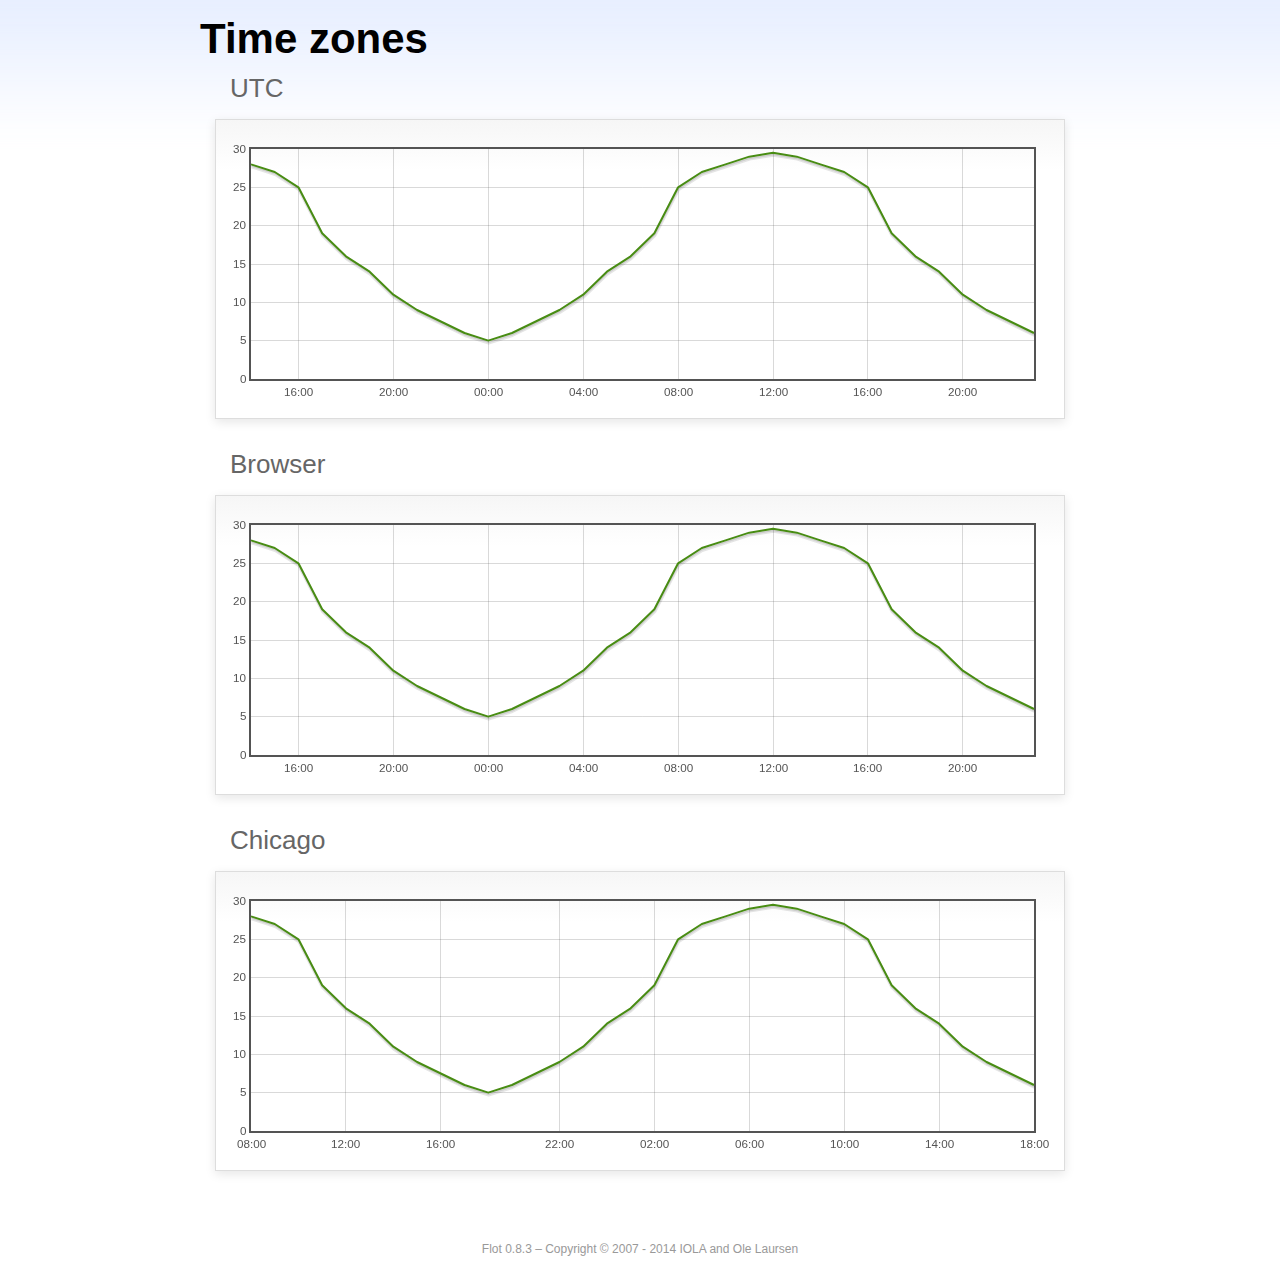
<file: assets/libs/flot/examples/axes-time-zones/index.html>
<!DOCTYPE html PUBLIC "-//W3C//DTD HTML 4.01//EN" "http://www.w3.org/TR/html4/strict.dtd">
<html>
  <head>
    <meta http-equiv="Content-Type" content="text/html; charset=utf-8" />
    <title>Flot Examples: Time zones</title>
    <link href="../examples.css" rel="stylesheet" type="text/css" />
    <!--[if lte IE 8
      ]><script
        language="javascript"
        type="text/javascript"
        src="../../excanvas.min.js"
      ></script
    ><![endif]-->
    <script
      language="javascript"
      type="text/javascript"
      src="../../jquery.js"
    ></script>
    <script
      language="javascript"
      type="text/javascript"
      src="../../jquery.flot.js"
    ></script>
    <script
      language="javascript"
      type="text/javascript"
      src="../../jquery.flot.time.js"
    ></script>
    <script language="javascript" type="text/javascript" src="date.js"></script>
    <script type="text/javascript">
      $(function () {
        timezoneJS.timezone.zoneFileBasePath = "tz";
        timezoneJS.timezone.defaultZoneFile = [];
        timezoneJS.timezone.init({ async: false });

        var d = [
          [Date.UTC(2011, 2, 12, 14, 0, 0), 28],
          [Date.UTC(2011, 2, 12, 15, 0, 0), 27],
          [Date.UTC(2011, 2, 12, 16, 0, 0), 25],
          [Date.UTC(2011, 2, 12, 17, 0, 0), 19],
          [Date.UTC(2011, 2, 12, 18, 0, 0), 16],
          [Date.UTC(2011, 2, 12, 19, 0, 0), 14],
          [Date.UTC(2011, 2, 12, 20, 0, 0), 11],
          [Date.UTC(2011, 2, 12, 21, 0, 0), 9],
          [Date.UTC(2011, 2, 12, 22, 0, 0), 7.5],
          [Date.UTC(2011, 2, 12, 23, 0, 0), 6],
          [Date.UTC(2011, 2, 13, 0, 0, 0), 5],
          [Date.UTC(2011, 2, 13, 1, 0, 0), 6],
          [Date.UTC(2011, 2, 13, 2, 0, 0), 7.5],
          [Date.UTC(2011, 2, 13, 3, 0, 0), 9],
          [Date.UTC(2011, 2, 13, 4, 0, 0), 11],
          [Date.UTC(2011, 2, 13, 5, 0, 0), 14],
          [Date.UTC(2011, 2, 13, 6, 0, 0), 16],
          [Date.UTC(2011, 2, 13, 7, 0, 0), 19],
          [Date.UTC(2011, 2, 13, 8, 0, 0), 25],
          [Date.UTC(2011, 2, 13, 9, 0, 0), 27],
          [Date.UTC(2011, 2, 13, 10, 0, 0), 28],
          [Date.UTC(2011, 2, 13, 11, 0, 0), 29],
          [Date.UTC(2011, 2, 13, 12, 0, 0), 29.5],
          [Date.UTC(2011, 2, 13, 13, 0, 0), 29],
          [Date.UTC(2011, 2, 13, 14, 0, 0), 28],
          [Date.UTC(2011, 2, 13, 15, 0, 0), 27],
          [Date.UTC(2011, 2, 13, 16, 0, 0), 25],
          [Date.UTC(2011, 2, 13, 17, 0, 0), 19],
          [Date.UTC(2011, 2, 13, 18, 0, 0), 16],
          [Date.UTC(2011, 2, 13, 19, 0, 0), 14],
          [Date.UTC(2011, 2, 13, 20, 0, 0), 11],
          [Date.UTC(2011, 2, 13, 21, 0, 0), 9],
          [Date.UTC(2011, 2, 13, 22, 0, 0), 7.5],
          [Date.UTC(2011, 2, 13, 23, 0, 0), 6],
        ];

        var plot = $.plot("#placeholderUTC", [d], {
          xaxis: {
            mode: "time",
          },
        });

        var plot = $.plot("#placeholderLocal", [d], {
          xaxis: {
            mode: "time",
            timezone: "browser",
          },
        });

        var plot = $.plot("#placeholderChicago", [d], {
          xaxis: {
            mode: "time",
            timezone: "America/Chicago",
          },
        });

        // Add the Flot version string to the footer

        $("#footer").prepend("Flot " + $.plot.version + " &ndash; ");
      });
    </script>
  </head>
  <body>
    <div id="header">
      <h2>Time zones</h2>
    </div>

    <div id="content">
      <h3>UTC</h3>
      <div class="demo-container" style="height: 300px">
        <div id="placeholderUTC" class="demo-placeholder"></div>
      </div>

      <h3>Browser</h3>
      <div class="demo-container" style="height: 300px">
        <div id="placeholderLocal" class="demo-placeholder"></div>
      </div>

      <h3>Chicago</h3>
      <div class="demo-container" style="height: 300px">
        <div id="placeholderChicago" class="demo-placeholder"></div>
      </div>
    </div>

    <div id="footer">Copyright &copy; 2007 - 2014 IOLA and Ole Laursen</div>
  </body>
</html>
</file>
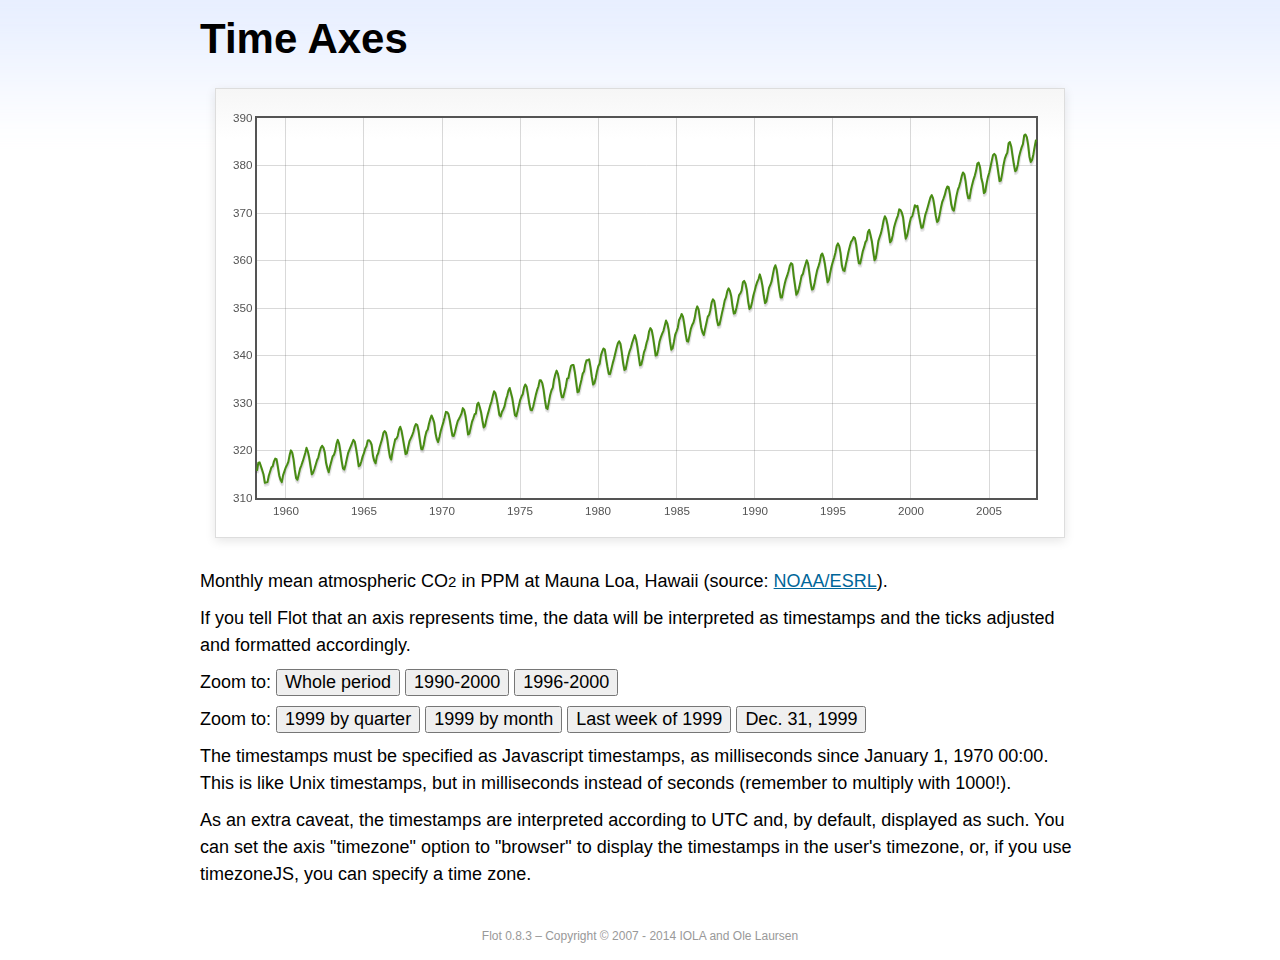
<file: assets/libs/flot/examples/axes-time/index.html>
<!DOCTYPE html PUBLIC "-//W3C//DTD HTML 4.01//EN" "http://www.w3.org/TR/html4/strict.dtd">
<html>
  <head>
    <meta http-equiv="Content-Type" content="text/html; charset=utf-8" />
    <title>Flot Examples: Time Axes</title>
    <link href="../examples.css" rel="stylesheet" type="text/css" />
    <!--[if lte IE 8
      ]><script
        language="javascript"
        type="text/javascript"
        src="../../excanvas.min.js"
      ></script
    ><![endif]-->
    <script
      language="javascript"
      type="text/javascript"
      src="../../jquery.js"
    ></script>
    <script
      language="javascript"
      type="text/javascript"
      src="../../jquery.flot.js"
    ></script>
    <script
      language="javascript"
      type="text/javascript"
      src="../../jquery.flot.time.js"
    ></script>
    <script type="text/javascript">
      $(function () {
        var d = [
          [-373597200000, 315.71],
          [-370918800000, 317.45],
          [-368326800000, 317.5],
          [-363056400000, 315.86],
          [-360378000000, 314.93],
          [-357699600000, 313.19],
          [-352429200000, 313.34],
          [-349837200000, 314.67],
          [-347158800000, 315.58],
          [-344480400000, 316.47],
          [-342061200000, 316.65],
          [-339382800000, 317.71],
          [-336790800000, 318.29],
          [-334112400000, 318.16],
          [-331520400000, 316.55],
          [-328842000000, 314.8],
          [-326163600000, 313.84],
          [-323571600000, 313.34],
          [-320893200000, 314.81],
          [-318301200000, 315.59],
          [-315622800000, 316.43],
          [-312944400000, 316.97],
          [-310438800000, 317.58],
          [-307760400000, 319.03],
          [-305168400000, 320.03],
          [-302490000000, 319.59],
          [-299898000000, 318.18],
          [-297219600000, 315.91],
          [-294541200000, 314.16],
          [-291949200000, 313.83],
          [-289270800000, 315.0],
          [-286678800000, 316.19],
          [-284000400000, 316.89],
          [-281322000000, 317.7],
          [-278902800000, 318.54],
          [-276224400000, 319.48],
          [-273632400000, 320.58],
          [-270954000000, 319.78],
          [-268362000000, 318.58],
          [-265683600000, 316.79],
          [-263005200000, 314.99],
          [-260413200000, 315.31],
          [-257734800000, 316.1],
          [-255142800000, 317.01],
          [-252464400000, 317.94],
          [-249786000000, 318.56],
          [-247366800000, 319.69],
          [-244688400000, 320.58],
          [-242096400000, 321.01],
          [-239418000000, 320.61],
          [-236826000000, 319.61],
          [-234147600000, 317.4],
          [-231469200000, 316.26],
          [-228877200000, 315.42],
          [-226198800000, 316.69],
          [-223606800000, 317.69],
          [-220928400000, 318.74],
          [-218250000000, 319.08],
          [-215830800000, 319.86],
          [-213152400000, 321.39],
          [-210560400000, 322.24],
          [-207882000000, 321.47],
          [-205290000000, 319.74],
          [-202611600000, 317.77],
          [-199933200000, 316.21],
          [-197341200000, 315.99],
          [-194662800000, 317.07],
          [-192070800000, 318.36],
          [-189392400000, 319.57],
          [-178938000000, 322.23],
          [-176259600000, 321.89],
          [-173667600000, 320.44],
          [-170989200000, 318.7],
          [-168310800000, 316.7],
          [-165718800000, 316.87],
          [-163040400000, 317.68],
          [-160448400000, 318.71],
          [-157770000000, 319.44],
          [-155091600000, 320.44],
          [-152672400000, 320.89],
          [-149994000000, 322.13],
          [-147402000000, 322.16],
          [-144723600000, 321.87],
          [-142131600000, 321.21],
          [-139453200000, 318.87],
          [-136774800000, 317.81],
          [-134182800000, 317.3],
          [-131504400000, 318.87],
          [-128912400000, 319.42],
          [-126234000000, 320.62],
          [-123555600000, 321.59],
          [-121136400000, 322.39],
          [-118458000000, 323.7],
          [-115866000000, 324.07],
          [-113187600000, 323.75],
          [-110595600000, 322.4],
          [-107917200000, 320.37],
          [-105238800000, 318.64],
          [-102646800000, 318.1],
          [-99968400000, 319.79],
          [-97376400000, 321.03],
          [-94698000000, 322.33],
          [-92019600000, 322.5],
          [-89600400000, 323.04],
          [-86922000000, 324.42],
          [-84330000000, 325.0],
          [-81651600000, 324.09],
          [-79059600000, 322.55],
          [-76381200000, 320.92],
          [-73702800000, 319.26],
          [-71110800000, 319.39],
          [-68432400000, 320.72],
          [-65840400000, 321.96],
          [-63162000000, 322.57],
          [-60483600000, 323.15],
          [-57978000000, 323.89],
          [-55299600000, 325.02],
          [-52707600000, 325.57],
          [-50029200000, 325.36],
          [-47437200000, 324.14],
          [-44758800000, 322.11],
          [-42080400000, 320.33],
          [-39488400000, 320.25],
          [-36810000000, 321.32],
          [-34218000000, 322.9],
          [-31539600000, 324.0],
          [-28861200000, 324.42],
          [-26442000000, 325.64],
          [-23763600000, 326.66],
          [-21171600000, 327.38],
          [-18493200000, 326.7],
          [-15901200000, 325.89],
          [-13222800000, 323.67],
          [-10544400000, 322.38],
          [-7952400000, 321.78],
          [-5274000000, 322.85],
          [-2682000000, 324.12],
          [-3600000, 325.06],
          [2674800000, 325.98],
          [5094000000, 326.93],
          [7772400000, 328.13],
          [10364400000, 328.07],
          [13042800000, 327.66],
          [15634800000, 326.35],
          [18313200000, 324.69],
          [20991600000, 323.1],
          [23583600000, 323.07],
          [26262000000, 324.01],
          [28854000000, 325.13],
          [31532400000, 326.17],
          [34210800000, 326.68],
          [36630000000, 327.18],
          [39308400000, 327.78],
          [41900400000, 328.92],
          [44578800000, 328.57],
          [47170800000, 327.37],
          [49849200000, 325.43],
          [52527600000, 323.36],
          [55119600000, 323.56],
          [57798000000, 324.8],
          [60390000000, 326.01],
          [63068400000, 326.77],
          [65746800000, 327.63],
          [68252400000, 327.75],
          [70930800000, 329.72],
          [73522800000, 330.07],
          [76201200000, 329.09],
          [78793200000, 328.05],
          [81471600000, 326.32],
          [84150000000, 324.84],
          [86742000000, 325.2],
          [89420400000, 326.5],
          [92012400000, 327.55],
          [94690800000, 328.54],
          [97369200000, 329.56],
          [99788400000, 330.3],
          [102466800000, 331.5],
          [105058800000, 332.48],
          [107737200000, 332.07],
          [110329200000, 330.87],
          [113007600000, 329.31],
          [115686000000, 327.51],
          [118278000000, 327.18],
          [120956400000, 328.16],
          [123548400000, 328.64],
          [126226800000, 329.35],
          [128905200000, 330.71],
          [131324400000, 331.48],
          [134002800000, 332.65],
          [136594800000, 333.16],
          [139273200000, 332.06],
          [141865200000, 330.99],
          [144543600000, 329.17],
          [147222000000, 327.41],
          [149814000000, 327.2],
          [152492400000, 328.33],
          [155084400000, 329.5],
          [157762800000, 330.68],
          [160441200000, 331.41],
          [162860400000, 331.85],
          [165538800000, 333.29],
          [168130800000, 333.91],
          [170809200000, 333.4],
          [173401200000, 331.78],
          [176079600000, 329.88],
          [178758000000, 328.57],
          [181350000000, 328.46],
          [184028400000, 329.26],
          [189298800000, 331.71],
          [191977200000, 332.76],
          [194482800000, 333.48],
          [197161200000, 334.78],
          [199753200000, 334.78],
          [202431600000, 334.17],
          [205023600000, 332.78],
          [207702000000, 330.64],
          [210380400000, 328.95],
          [212972400000, 328.77],
          [215650800000, 330.23],
          [218242800000, 331.69],
          [220921200000, 332.7],
          [223599600000, 333.24],
          [226018800000, 334.96],
          [228697200000, 336.04],
          [231289200000, 336.82],
          [233967600000, 336.13],
          [236559600000, 334.73],
          [239238000000, 332.52],
          [241916400000, 331.19],
          [244508400000, 331.19],
          [247186800000, 332.35],
          [249778800000, 333.47],
          [252457200000, 335.11],
          [255135600000, 335.26],
          [257554800000, 336.6],
          [260233200000, 337.77],
          [262825200000, 338.0],
          [265503600000, 337.99],
          [268095600000, 336.48],
          [270774000000, 334.37],
          [273452400000, 332.27],
          [276044400000, 332.41],
          [278722800000, 333.76],
          [281314800000, 334.83],
          [283993200000, 336.21],
          [286671600000, 336.64],
          [289090800000, 338.12],
          [291769200000, 339.02],
          [294361200000, 339.02],
          [297039600000, 339.2],
          [299631600000, 337.58],
          [302310000000, 335.55],
          [304988400000, 333.89],
          [307580400000, 334.14],
          [310258800000, 335.26],
          [312850800000, 336.71],
          [315529200000, 337.81],
          [318207600000, 338.29],
          [320713200000, 340.04],
          [323391600000, 340.86],
          [325980000000, 341.47],
          [328658400000, 341.26],
          [331250400000, 339.29],
          [333928800000, 337.6],
          [336607200000, 336.12],
          [339202800000, 336.08],
          [341881200000, 337.22],
          [344473200000, 338.34],
          [347151600000, 339.36],
          [349830000000, 340.51],
          [352249200000, 341.57],
          [354924000000, 342.56],
          [357516000000, 343.01],
          [360194400000, 342.47],
          [362786400000, 340.71],
          [365464800000, 338.52],
          [368143200000, 336.96],
          [370738800000, 337.13],
          [373417200000, 338.58],
          [376009200000, 339.89],
          [378687600000, 340.93],
          [381366000000, 341.69],
          [383785200000, 342.69],
          [389052000000, 344.3],
          [391730400000, 343.43],
          [394322400000, 341.88],
          [397000800000, 339.89],
          [399679200000, 337.95],
          [402274800000, 338.1],
          [404953200000, 339.27],
          [407545200000, 340.67],
          [410223600000, 341.42],
          [412902000000, 342.68],
          [415321200000, 343.46],
          [417996000000, 345.1],
          [420588000000, 345.76],
          [423266400000, 345.36],
          [425858400000, 343.91],
          [428536800000, 342.05],
          [431215200000, 340.0],
          [433810800000, 340.12],
          [436489200000, 341.33],
          [439081200000, 342.94],
          [441759600000, 343.87],
          [444438000000, 344.6],
          [446943600000, 345.2],
          [452210400000, 347.36],
          [454888800000, 346.74],
          [457480800000, 345.41],
          [460159200000, 343.01],
          [462837600000, 341.23],
          [465433200000, 341.52],
          [468111600000, 342.86],
          [470703600000, 344.41],
          [473382000000, 345.09],
          [476060400000, 345.89],
          [478479600000, 347.49],
          [481154400000, 348.0],
          [483746400000, 348.75],
          [486424800000, 348.19],
          [489016800000, 346.54],
          [491695200000, 344.63],
          [494373600000, 343.03],
          [496969200000, 342.92],
          [499647600000, 344.24],
          [502239600000, 345.62],
          [504918000000, 346.43],
          [507596400000, 346.94],
          [510015600000, 347.88],
          [512690400000, 349.57],
          [515282400000, 350.35],
          [517960800000, 349.72],
          [520552800000, 347.78],
          [523231200000, 345.86],
          [525909600000, 344.84],
          [528505200000, 344.32],
          [531183600000, 345.67],
          [533775600000, 346.88],
          [536454000000, 348.19],
          [539132400000, 348.55],
          [541551600000, 349.52],
          [544226400000, 351.12],
          [546818400000, 351.84],
          [549496800000, 351.49],
          [552088800000, 349.82],
          [554767200000, 347.63],
          [557445600000, 346.38],
          [560041200000, 346.49],
          [562719600000, 347.75],
          [565311600000, 349.03],
          [567990000000, 350.2],
          [570668400000, 351.61],
          [573174000000, 352.22],
          [575848800000, 353.53],
          [578440800000, 354.14],
          [581119200000, 353.62],
          [583711200000, 352.53],
          [586389600000, 350.41],
          [589068000000, 348.84],
          [591663600000, 348.94],
          [594342000000, 350.04],
          [596934000000, 351.29],
          [599612400000, 352.72],
          [602290800000, 353.1],
          [604710000000, 353.65],
          [607384800000, 355.43],
          [609976800000, 355.7],
          [612655200000, 355.11],
          [615247200000, 353.79],
          [617925600000, 351.42],
          [620604000000, 349.81],
          [623199600000, 350.11],
          [625878000000, 351.26],
          [628470000000, 352.63],
          [631148400000, 353.64],
          [633826800000, 354.72],
          [636246000000, 355.49],
          [638920800000, 356.09],
          [641512800000, 357.08],
          [644191200000, 356.11],
          [646783200000, 354.7],
          [649461600000, 352.68],
          [652140000000, 351.05],
          [654735600000, 351.36],
          [657414000000, 352.81],
          [660006000000, 354.22],
          [662684400000, 354.85],
          [665362800000, 355.66],
          [667782000000, 357.04],
          [670456800000, 358.4],
          [673048800000, 359.0],
          [675727200000, 357.99],
          [678319200000, 356.0],
          [680997600000, 353.78],
          [683676000000, 352.2],
          [686271600000, 352.22],
          [688950000000, 353.7],
          [691542000000, 354.98],
          [694220400000, 356.09],
          [696898800000, 356.85],
          [699404400000, 357.73],
          [702079200000, 358.91],
          [704671200000, 359.45],
          [707349600000, 359.19],
          [709941600000, 356.72],
          [712620000000, 354.79],
          [715298400000, 352.79],
          [717894000000, 353.2],
          [720572400000, 354.15],
          [723164400000, 355.39],
          [725842800000, 356.77],
          [728521200000, 357.17],
          [730940400000, 358.26],
          [733615200000, 359.16],
          [736207200000, 360.07],
          [738885600000, 359.41],
          [741477600000, 357.44],
          [744156000000, 355.3],
          [746834400000, 353.87],
          [749430000000, 354.04],
          [752108400000, 355.27],
          [754700400000, 356.7],
          [757378800000, 358.0],
          [760057200000, 358.81],
          [762476400000, 359.68],
          [765151200000, 361.13],
          [767743200000, 361.48],
          [770421600000, 360.6],
          [773013600000, 359.2],
          [775692000000, 357.23],
          [778370400000, 355.42],
          [780966000000, 355.89],
          [783644400000, 357.41],
          [786236400000, 358.74],
          [788914800000, 359.73],
          [791593200000, 360.61],
          [794012400000, 361.58],
          [796687200000, 363.05],
          [799279200000, 363.62],
          [801957600000, 363.03],
          [804549600000, 361.55],
          [807228000000, 358.94],
          [809906400000, 357.93],
          [812502000000, 357.8],
          [815180400000, 359.22],
          [817772400000, 360.44],
          [820450800000, 361.83],
          [823129200000, 362.95],
          [825634800000, 363.91],
          [828309600000, 364.28],
          [830901600000, 364.94],
          [833580000000, 364.7],
          [836172000000, 363.31],
          [838850400000, 361.15],
          [841528800000, 359.4],
          [844120800000, 359.34],
          [846802800000, 360.62],
          [849394800000, 361.96],
          [852073200000, 362.81],
          [854751600000, 363.87],
          [857170800000, 364.25],
          [859845600000, 366.02],
          [862437600000, 366.46],
          [865116000000, 365.32],
          [867708000000, 364.07],
          [870386400000, 361.95],
          [873064800000, 360.06],
          [875656800000, 360.49],
          [878338800000, 362.19],
          [880930800000, 364.12],
          [883609200000, 364.99],
          [886287600000, 365.82],
          [888706800000, 366.95],
          [891381600000, 368.42],
          [893973600000, 369.33],
          [896652000000, 368.78],
          [899244000000, 367.59],
          [901922400000, 365.84],
          [904600800000, 363.83],
          [907192800000, 364.18],
          [909874800000, 365.34],
          [912466800000, 366.93],
          [915145200000, 367.94],
          [917823600000, 368.82],
          [920242800000, 369.46],
          [922917600000, 370.77],
          [925509600000, 370.66],
          [928188000000, 370.1],
          [930780000000, 369.08],
          [933458400000, 366.66],
          [936136800000, 364.6],
          [938728800000, 365.17],
          [941410800000, 366.51],
          [944002800000, 367.89],
          [946681200000, 369.04],
          [949359600000, 369.35],
          [951865200000, 370.38],
          [954540000000, 371.63],
          [957132000000, 371.32],
          [959810400000, 371.53],
          [962402400000, 369.75],
          [965080800000, 368.23],
          [967759200000, 366.87],
          [970351200000, 366.94],
          [973033200000, 368.27],
          [975625200000, 369.64],
          [978303600000, 370.46],
          [980982000000, 371.44],
          [983401200000, 372.37],
          [986076000000, 373.33],
          [988668000000, 373.77],
          [991346400000, 373.09],
          [993938400000, 371.51],
          [996616800000, 369.55],
          [999295200000, 368.12],
          [1001887200000, 368.38],
          [1004569200000, 369.66],
          [1007161200000, 371.11],
          [1009839600000, 372.36],
          [1012518000000, 373.09],
          [1014937200000, 373.81],
          [1017612000000, 374.93],
          [1020204000000, 375.58],
          [1022882400000, 375.44],
          [1025474400000, 373.86],
          [1028152800000, 371.77],
          [1030831200000, 370.73],
          [1033423200000, 370.5],
          [1036105200000, 372.18],
          [1038697200000, 373.7],
          [1041375600000, 374.92],
          [1044054000000, 375.62],
          [1046473200000, 376.51],
          [1049148000000, 377.75],
          [1051740000000, 378.54],
          [1054418400000, 378.2],
          [1057010400000, 376.68],
          [1059688800000, 374.43],
          [1062367200000, 373.11],
          [1064959200000, 373.1],
          [1067641200000, 374.77],
          [1070233200000, 375.97],
          [1072911600000, 377.03],
          [1075590000000, 377.87],
          [1078095600000, 378.88],
          [1080770400000, 380.42],
          [1083362400000, 380.62],
          [1086040800000, 379.7],
          [1088632800000, 377.43],
          [1091311200000, 376.32],
          [1093989600000, 374.19],
          [1096581600000, 374.47],
          [1099263600000, 376.15],
          [1101855600000, 377.51],
          [1104534000000, 378.43],
          [1107212400000, 379.7],
          [1109631600000, 380.92],
          [1112306400000, 382.18],
          [1114898400000, 382.45],
          [1117576800000, 382.14],
          [1120168800000, 380.6],
          [1122847200000, 378.64],
          [1125525600000, 376.73],
          [1128117600000, 376.84],
          [1130799600000, 378.29],
          [1133391600000, 380.06],
          [1136070000000, 381.4],
          [1138748400000, 382.2],
          [1141167600000, 382.66],
          [1143842400000, 384.69],
          [1146434400000, 384.94],
          [1149112800000, 384.01],
          [1151704800000, 382.14],
          [1154383200000, 380.31],
          [1157061600000, 378.81],
          [1159653600000, 379.03],
          [1162335600000, 380.17],
          [1164927600000, 381.85],
          [1167606000000, 382.94],
          [1170284400000, 383.86],
          [1172703600000, 384.49],
          [1175378400000, 386.37],
          [1177970400000, 386.54],
          [1180648800000, 385.98],
          [1183240800000, 384.36],
          [1185919200000, 381.85],
          [1188597600000, 380.74],
          [1191189600000, 381.15],
          [1193871600000, 382.38],
          [1196463600000, 383.94],
          [1199142000000, 385.44],
        ];

        $.plot("#placeholder", [d], {
          xaxis: { mode: "time" },
        });

        $("#whole").click(function () {
          $.plot("#placeholder", [d], {
            xaxis: { mode: "time" },
          });
        });

        $("#nineties").click(function () {
          $.plot("#placeholder", [d], {
            xaxis: {
              mode: "time",
              min: new Date(1990, 0, 1).getTime(),
              max: new Date(2000, 0, 1).getTime(),
            },
          });
        });

        $("#latenineties").click(function () {
          $.plot("#placeholder", [d], {
            xaxis: {
              mode: "time",
              minTickSize: [1, "year"],
              min: new Date(1996, 0, 1).getTime(),
              max: new Date(2000, 0, 1).getTime(),
            },
          });
        });

        $("#ninetyninequarters").click(function () {
          $.plot("#placeholder", [d], {
            xaxis: {
              mode: "time",
              minTickSize: [1, "quarter"],
              min: new Date(1999, 0, 1).getTime(),
              max: new Date(2000, 0, 1).getTime(),
            },
          });
        });

        $("#ninetynine").click(function () {
          $.plot("#placeholder", [d], {
            xaxis: {
              mode: "time",
              minTickSize: [1, "month"],
              min: new Date(1999, 0, 1).getTime(),
              max: new Date(2000, 0, 1).getTime(),
            },
          });
        });

        $("#lastweekninetynine").click(function () {
          $.plot("#placeholder", [d], {
            xaxis: {
              mode: "time",
              minTickSize: [1, "day"],
              min: new Date(1999, 11, 25).getTime(),
              max: new Date(2000, 0, 1).getTime(),
              timeformat: "%a",
            },
          });
        });

        $("#lastdayninetynine").click(function () {
          $.plot("#placeholder", [d], {
            xaxis: {
              mode: "time",
              minTickSize: [1, "hour"],
              min: new Date(1999, 11, 31).getTime(),
              max: new Date(2000, 0, 1).getTime(),
              twelveHourClock: true,
            },
          });
        });

        // Add the Flot version string to the footer

        $("#footer").prepend("Flot " + $.plot.version + " &ndash; ");
      });
    </script>
  </head>
  <body>
    <div id="header">
      <h2>Time Axes</h2>
    </div>

    <div id="content">
      <div class="demo-container">
        <div id="placeholder" class="demo-placeholder"></div>
      </div>

      <p>
        Monthly mean atmospheric CO<sub>2</sub> in PPM at Mauna Loa, Hawaii
        (source:
        <a href="http://www.esrl.noaa.gov/gmd/ccgg/trends/">NOAA/ESRL</a>).
      </p>

      <p>
        If you tell Flot that an axis represents time, the data will be
        interpreted as timestamps and the ticks adjusted and formatted
        accordingly.
      </p>

      <p>
        Zoom to: <button id="whole">Whole period</button>
        <button id="nineties">1990-2000</button>
        <button id="latenineties">1996-2000</button>
      </p>

      <p>
        Zoom to: <button id="ninetyninequarters">1999 by quarter</button>
        <button id="ninetynine">1999 by month</button>
        <button id="lastweekninetynine">Last week of 1999</button>
        <button id="lastdayninetynine">Dec. 31, 1999</button>
      </p>

      <p>
        The timestamps must be specified as Javascript timestamps, as
        milliseconds since January 1, 1970 00:00. This is like Unix timestamps,
        but in milliseconds instead of seconds (remember to multiply with
        1000!).
      </p>

      <p>
        As an extra caveat, the timestamps are interpreted according to UTC and,
        by default, displayed as such. You can set the axis "timezone" option to
        "browser" to display the timestamps in the user's timezone, or, if you
        use timezoneJS, you can specify a time zone.
      </p>
    </div>

    <div id="footer">Copyright &copy; 2007 - 2014 IOLA and Ole Laursen</div>
  </body>
</html>
</file>
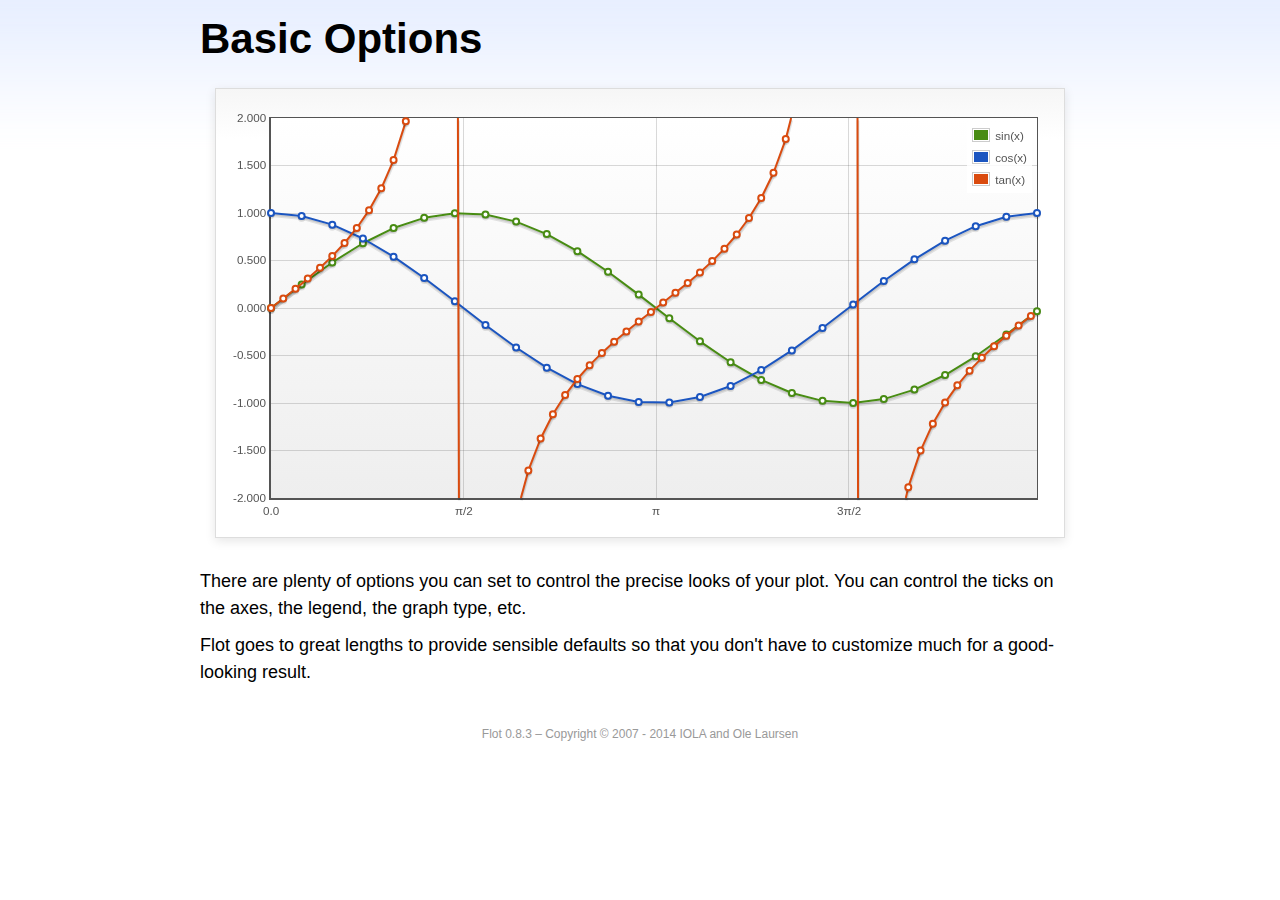
<file: assets/libs/flot/examples/basic-options/index.html>
<!DOCTYPE html PUBLIC "-//W3C//DTD HTML 4.01//EN" "http://www.w3.org/TR/html4/strict.dtd">
<html>
  <head>
    <meta http-equiv="Content-Type" content="text/html; charset=utf-8" />
    <title>Flot Examples: Basic Options</title>
    <link href="../examples.css" rel="stylesheet" type="text/css" />
    <!--[if lte IE 8
      ]><script
        language="javascript"
        type="text/javascript"
        src="../../excanvas.min.js"
      ></script
    ><![endif]-->
    <script
      language="javascript"
      type="text/javascript"
      src="../../jquery.js"
    ></script>
    <script
      language="javascript"
      type="text/javascript"
      src="../../jquery.flot.js"
    ></script>
    <script type="text/javascript">
      $(function () {
        var d1 = [];
        for (var i = 0; i < Math.PI * 2; i += 0.25) {
          d1.push([i, Math.sin(i)]);
        }

        var d2 = [];
        for (var i = 0; i < Math.PI * 2; i += 0.25) {
          d2.push([i, Math.cos(i)]);
        }

        var d3 = [];
        for (var i = 0; i < Math.PI * 2; i += 0.1) {
          d3.push([i, Math.tan(i)]);
        }

        $.plot(
          "#placeholder",
          [
            { label: "sin(x)", data: d1 },
            { label: "cos(x)", data: d2 },
            { label: "tan(x)", data: d3 },
          ],
          {
            series: {
              lines: { show: true },
              points: { show: true },
            },
            xaxis: {
              ticks: [
                0,
                [Math.PI / 2, "\u03c0/2"],
                [Math.PI, "\u03c0"],
                [(Math.PI * 3) / 2, "3\u03c0/2"],
                [Math.PI * 2, "2\u03c0"],
              ],
            },
            yaxis: {
              ticks: 10,
              min: -2,
              max: 2,
              tickDecimals: 3,
            },
            grid: {
              backgroundColor: { colors: ["#fff", "#eee"] },
              borderWidth: {
                top: 1,
                right: 1,
                bottom: 2,
                left: 2,
              },
            },
          }
        );

        // Add the Flot version string to the footer

        $("#footer").prepend("Flot " + $.plot.version + " &ndash; ");
      });
    </script>
  </head>
  <body>
    <div id="header">
      <h2>Basic Options</h2>
    </div>

    <div id="content">
      <div class="demo-container">
        <div id="placeholder" class="demo-placeholder"></div>
      </div>

      <p>
        There are plenty of options you can set to control the precise looks of
        your plot. You can control the ticks on the axes, the legend, the graph
        type, etc.
      </p>

      <p>
        Flot goes to great lengths to provide sensible defaults so that you
        don't have to customize much for a good-looking result.
      </p>
    </div>

    <div id="footer">Copyright &copy; 2007 - 2014 IOLA and Ole Laursen</div>
  </body>
</html>
</file>
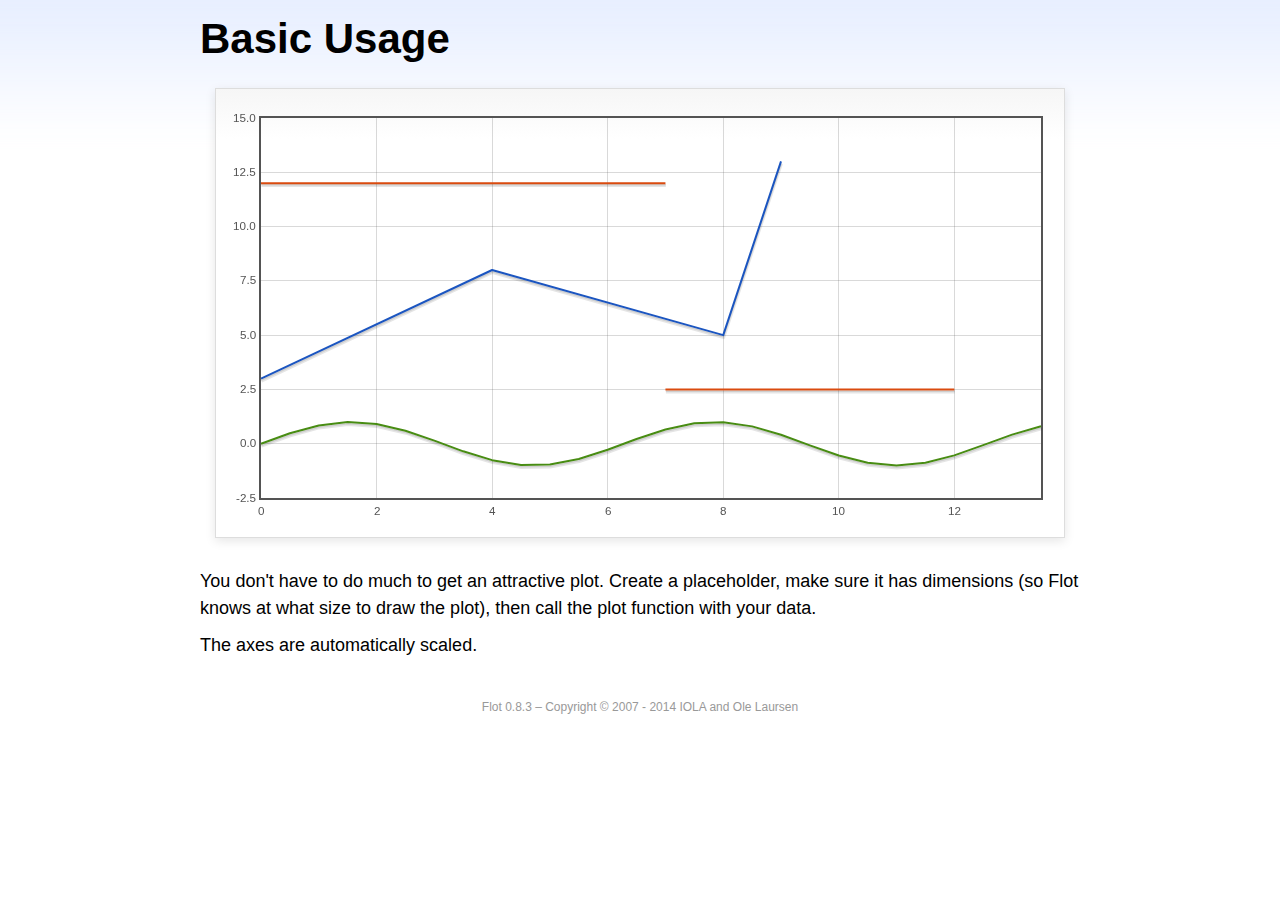
<file: assets/libs/flot/examples/basic-usage/index.html>
<!DOCTYPE html PUBLIC "-//W3C//DTD HTML 4.01//EN" "http://www.w3.org/TR/html4/strict.dtd">
<html>
  <head>
    <meta http-equiv="Content-Type" content="text/html; charset=utf-8" />
    <title>Flot Examples: Basic Usage</title>
    <link href="../examples.css" rel="stylesheet" type="text/css" />
    <!--[if lte IE 8
      ]><script
        language="javascript"
        type="text/javascript"
        src="../../excanvas.min.js"
      ></script
    ><![endif]-->
    <script
      language="javascript"
      type="text/javascript"
      src="../../jquery.js"
    ></script>
    <script
      language="javascript"
      type="text/javascript"
      src="../../jquery.flot.js"
    ></script>
    <script type="text/javascript">
      $(function () {
        var d1 = [];
        for (var i = 0; i < 14; i += 0.5) {
          d1.push([i, Math.sin(i)]);
        }

        var d2 = [
          [0, 3],
          [4, 8],
          [8, 5],
          [9, 13],
        ];

        // A null signifies separate line segments

        var d3 = [[0, 12], [7, 12], null, [7, 2.5], [12, 2.5]];

        $.plot("#placeholder", [d1, d2, d3]);

        // Add the Flot version string to the footer

        $("#footer").prepend("Flot " + $.plot.version + " &ndash; ");
      });
    </script>
  </head>
  <body>
    <div id="header">
      <h2>Basic Usage</h2>
    </div>

    <div id="content">
      <div class="demo-container">
        <div id="placeholder" class="demo-placeholder"></div>
      </div>

      <p>
        You don't have to do much to get an attractive plot. Create a
        placeholder, make sure it has dimensions (so Flot knows at what size to
        draw the plot), then call the plot function with your data.
      </p>

      <p>The axes are automatically scaled.</p>
    </div>

    <div id="footer">Copyright &copy; 2007 - 2014 IOLA and Ole Laursen</div>
  </body>
</html>
</file>
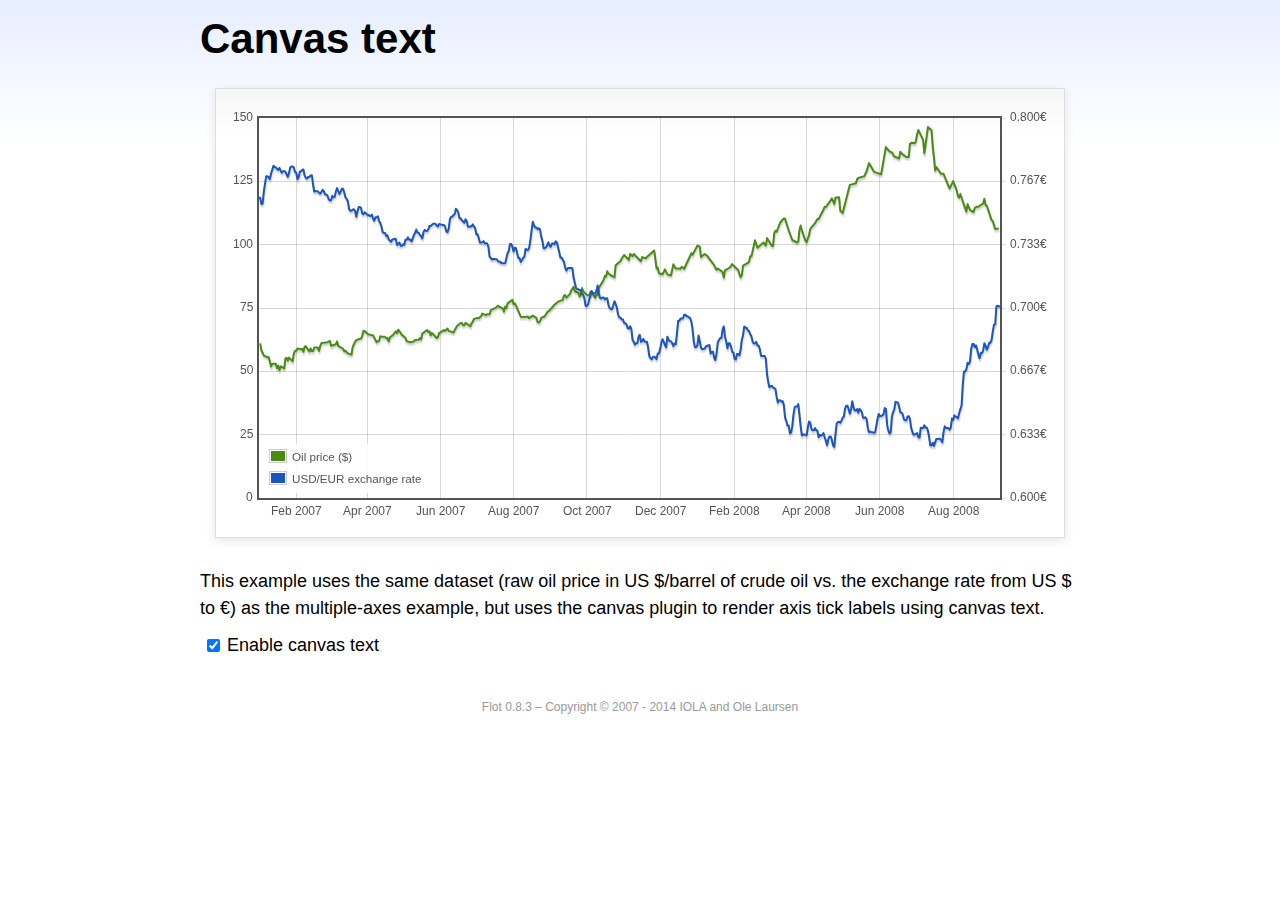
<file: assets/libs/flot/examples/canvas/index.html>
<!DOCTYPE html PUBLIC "-//W3C//DTD HTML 4.01//EN" "http://www.w3.org/TR/html4/strict.dtd">
<html>
  <head>
    <meta http-equiv="Content-Type" content="text/html; charset=utf-8" />
    <title>Flot Examples: Canvas text</title>
    <link href="../examples.css" rel="stylesheet" type="text/css" />
    <!--[if lte IE 8
      ]><script
        language="javascript"
        type="text/javascript"
        src="../../excanvas.min.js"
      ></script
    ><![endif]-->
    <script
      language="javascript"
      type="text/javascript"
      src="../../jquery.js"
    ></script>
    <script
      language="javascript"
      type="text/javascript"
      src="../../jquery.flot.js"
    ></script>
    <script
      language="javascript"
      type="text/javascript"
      src="../../jquery.flot.time.js"
    ></script>
    <script
      language="javascript"
      type="text/javascript"
      src="../../jquery.flot.canvas.js"
    ></script>
    <script type="text/javascript">
      $(function () {
        var oilPrices = [
          [1167692400000, 61.05],
          [1167778800000, 58.32],
          [1167865200000, 57.35],
          [1167951600000, 56.31],
          [1168210800000, 55.55],
          [1168297200000, 55.64],
          [1168383600000, 54.02],
          [1168470000000, 51.88],
          [1168556400000, 52.99],
          [1168815600000, 52.99],
          [1168902000000, 51.21],
          [1168988400000, 52.24],
          [1169074800000, 50.48],
          [1169161200000, 51.99],
          [1169420400000, 51.13],
          [1169506800000, 55.04],
          [1169593200000, 55.37],
          [1169679600000, 54.23],
          [1169766000000, 55.42],
          [1170025200000, 54.01],
          [1170111600000, 56.97],
          [1170198000000, 58.14],
          [1170284400000, 58.14],
          [1170370800000, 59.02],
          [1170630000000, 58.74],
          [1170716400000, 58.88],
          [1170802800000, 57.71],
          [1170889200000, 59.71],
          [1170975600000, 59.89],
          [1171234800000, 57.81],
          [1171321200000, 59.06],
          [1171407600000, 58.0],
          [1171494000000, 57.99],
          [1171580400000, 59.39],
          [1171839600000, 59.39],
          [1171926000000, 58.07],
          [1172012400000, 60.07],
          [1172098800000, 61.14],
          [1172444400000, 61.39],
          [1172530800000, 61.46],
          [1172617200000, 61.79],
          [1172703600000, 62.0],
          [1172790000000, 60.07],
          [1173135600000, 60.69],
          [1173222000000, 61.82],
          [1173308400000, 60.05],
          [1173654000000, 58.91],
          [1173740400000, 57.93],
          [1173826800000, 58.16],
          [1173913200000, 57.55],
          [1173999600000, 57.11],
          [1174258800000, 56.59],
          [1174345200000, 59.61],
          [1174518000000, 61.69],
          [1174604400000, 62.28],
          [1174860000000, 62.91],
          [1174946400000, 62.93],
          [1175032800000, 64.03],
          [1175119200000, 66.03],
          [1175205600000, 65.87],
          [1175464800000, 64.64],
          [1175637600000, 64.38],
          [1175724000000, 64.28],
          [1175810400000, 64.28],
          [1176069600000, 61.51],
          [1176156000000, 61.89],
          [1176242400000, 62.01],
          [1176328800000, 63.85],
          [1176415200000, 63.63],
          [1176674400000, 63.61],
          [1176760800000, 63.1],
          [1176847200000, 63.13],
          [1176933600000, 61.83],
          [1177020000000, 63.38],
          [1177279200000, 64.58],
          [1177452000000, 65.84],
          [1177538400000, 65.06],
          [1177624800000, 66.46],
          [1177884000000, 64.4],
          [1178056800000, 63.68],
          [1178143200000, 63.19],
          [1178229600000, 61.93],
          [1178488800000, 61.47],
          [1178575200000, 61.55],
          [1178748000000, 61.81],
          [1178834400000, 62.37],
          [1179093600000, 62.46],
          [1179180000000, 63.17],
          [1179266400000, 62.55],
          [1179352800000, 64.94],
          [1179698400000, 66.27],
          [1179784800000, 65.5],
          [1179871200000, 65.77],
          [1179957600000, 64.18],
          [1180044000000, 65.2],
          [1180389600000, 63.15],
          [1180476000000, 63.49],
          [1180562400000, 65.08],
          [1180908000000, 66.3],
          [1180994400000, 65.96],
          [1181167200000, 66.93],
          [1181253600000, 65.98],
          [1181599200000, 65.35],
          [1181685600000, 66.26],
          [1181858400000, 68.0],
          [1182117600000, 69.09],
          [1182204000000, 69.1],
          [1182290400000, 68.19],
          [1182376800000, 68.19],
          [1182463200000, 69.14],
          [1182722400000, 68.19],
          [1182808800000, 67.77],
          [1182895200000, 68.97],
          [1182981600000, 69.57],
          [1183068000000, 70.68],
          [1183327200000, 71.09],
          [1183413600000, 70.92],
          [1183586400000, 71.81],
          [1183672800000, 72.81],
          [1183932000000, 72.19],
          [1184018400000, 72.56],
          [1184191200000, 72.5],
          [1184277600000, 74.15],
          [1184623200000, 75.05],
          [1184796000000, 75.92],
          [1184882400000, 75.57],
          [1185141600000, 74.89],
          [1185228000000, 73.56],
          [1185314400000, 75.57],
          [1185400800000, 74.95],
          [1185487200000, 76.83],
          [1185832800000, 78.21],
          [1185919200000, 76.53],
          [1186005600000, 76.86],
          [1186092000000, 76.0],
          [1186437600000, 71.59],
          [1186696800000, 71.47],
          [1186956000000, 71.62],
          [1187042400000, 71.0],
          [1187301600000, 71.98],
          [1187560800000, 71.12],
          [1187647200000, 69.47],
          [1187733600000, 69.26],
          [1187820000000, 69.83],
          [1187906400000, 71.09],
          [1188165600000, 71.73],
          [1188338400000, 73.36],
          [1188511200000, 74.04],
          [1188856800000, 76.3],
          [1189116000000, 77.49],
          [1189461600000, 78.23],
          [1189548000000, 79.91],
          [1189634400000, 80.09],
          [1189720800000, 79.1],
          [1189980000000, 80.57],
          [1190066400000, 81.93],
          [1190239200000, 83.32],
          [1190325600000, 81.62],
          [1190584800000, 80.95],
          [1190671200000, 79.53],
          [1190757600000, 80.3],
          [1190844000000, 82.88],
          [1190930400000, 81.66],
          [1191189600000, 80.24],
          [1191276000000, 80.05],
          [1191362400000, 79.94],
          [1191448800000, 81.44],
          [1191535200000, 81.22],
          [1191794400000, 79.02],
          [1191880800000, 80.26],
          [1191967200000, 80.3],
          [1192053600000, 83.08],
          [1192140000000, 83.69],
          [1192399200000, 86.13],
          [1192485600000, 87.61],
          [1192572000000, 87.4],
          [1192658400000, 89.47],
          [1192744800000, 88.6],
          [1193004000000, 87.56],
          [1193090400000, 87.56],
          [1193176800000, 87.1],
          [1193263200000, 91.86],
          [1193612400000, 93.53],
          [1193698800000, 94.53],
          [1193871600000, 95.93],
          [1194217200000, 93.98],
          [1194303600000, 96.37],
          [1194476400000, 95.46],
          [1194562800000, 96.32],
          [1195081200000, 93.43],
          [1195167600000, 95.1],
          [1195426800000, 94.64],
          [1195513200000, 95.1],
          [1196031600000, 97.7],
          [1196118000000, 94.42],
          [1196204400000, 90.62],
          [1196290800000, 91.01],
          [1196377200000, 88.71],
          [1196636400000, 88.32],
          [1196809200000, 90.23],
          [1196982000000, 88.28],
          [1197241200000, 87.86],
          [1197327600000, 90.02],
          [1197414000000, 92.25],
          [1197586800000, 90.63],
          [1197846000000, 90.63],
          [1197932400000, 90.49],
          [1198018800000, 91.24],
          [1198105200000, 91.06],
          [1198191600000, 90.49],
          [1198710000000, 96.62],
          [1198796400000, 96.0],
          [1199142000000, 99.62],
          [1199314800000, 99.18],
          [1199401200000, 95.09],
          [1199660400000, 96.33],
          [1199833200000, 95.67],
          [1200351600000, 91.9],
          [1200438000000, 90.84],
          [1200524400000, 90.13],
          [1200610800000, 90.57],
          [1200956400000, 89.21],
          [1201042800000, 86.99],
          [1201129200000, 89.85],
          [1201474800000, 90.99],
          [1201561200000, 91.64],
          [1201647600000, 92.33],
          [1201734000000, 91.75],
          [1202079600000, 90.02],
          [1202166000000, 88.41],
          [1202252400000, 87.14],
          [1202338800000, 88.11],
          [1202425200000, 91.77],
          [1202770800000, 92.78],
          [1202857200000, 93.27],
          [1202943600000, 95.46],
          [1203030000000, 95.46],
          [1203289200000, 101.74],
          [1203462000000, 98.81],
          [1203894000000, 100.88],
          [1204066800000, 99.64],
          [1204153200000, 102.59],
          [1204239600000, 101.84],
          [1204498800000, 99.52],
          [1204585200000, 99.52],
          [1204671600000, 104.52],
          [1204758000000, 105.47],
          [1204844400000, 105.15],
          [1205103600000, 108.75],
          [1205276400000, 109.92],
          [1205362800000, 110.33],
          [1205449200000, 110.21],
          [1205708400000, 105.68],
          [1205967600000, 101.84],
          [1206313200000, 100.86],
          [1206399600000, 101.22],
          [1206486000000, 105.9],
          [1206572400000, 107.58],
          [1206658800000, 105.62],
          [1206914400000, 101.58],
          [1207000800000, 100.98],
          [1207173600000, 103.83],
          [1207260000000, 106.23],
          [1207605600000, 108.5],
          [1207778400000, 110.11],
          [1207864800000, 110.14],
          [1208210400000, 113.79],
          [1208296800000, 114.93],
          [1208383200000, 114.86],
          [1208728800000, 117.48],
          [1208815200000, 118.3],
          [1208988000000, 116.06],
          [1209074400000, 118.52],
          [1209333600000, 118.75],
          [1209420000000, 113.46],
          [1209592800000, 112.52],
          [1210024800000, 121.84],
          [1210111200000, 123.53],
          [1210197600000, 123.69],
          [1210543200000, 124.23],
          [1210629600000, 125.8],
          [1210716000000, 126.29],
          [1211148000000, 127.05],
          [1211320800000, 129.07],
          [1211493600000, 132.19],
          [1211839200000, 128.85],
          [1212357600000, 127.76],
          [1212703200000, 138.54],
          [1212962400000, 136.8],
          [1213135200000, 136.38],
          [1213308000000, 134.86],
          [1213653600000, 134.01],
          [1213740000000, 136.68],
          [1213912800000, 135.65],
          [1214172000000, 134.62],
          [1214258400000, 134.62],
          [1214344800000, 134.62],
          [1214431200000, 139.64],
          [1214517600000, 140.21],
          [1214776800000, 140.0],
          [1214863200000, 140.97],
          [1214949600000, 143.57],
          [1215036000000, 145.29],
          [1215381600000, 141.37],
          [1215468000000, 136.04],
          [1215727200000, 146.4],
          [1215986400000, 145.18],
          [1216072800000, 138.74],
          [1216159200000, 134.6],
          [1216245600000, 129.29],
          [1216332000000, 130.65],
          [1216677600000, 127.95],
          [1216850400000, 127.95],
          [1217282400000, 122.19],
          [1217455200000, 124.08],
          [1217541600000, 125.1],
          [1217800800000, 121.41],
          [1217887200000, 119.17],
          [1217973600000, 118.58],
          [1218060000000, 120.02],
          [1218405600000, 114.45],
          [1218492000000, 113.01],
          [1218578400000, 116.0],
          [1218751200000, 113.77],
          [1219010400000, 112.87],
          [1219096800000, 114.53],
          [1219269600000, 114.98],
          [1219356000000, 114.98],
          [1219701600000, 116.27],
          [1219788000000, 118.15],
          [1219874400000, 115.59],
          [1219960800000, 115.46],
          [1220306400000, 109.71],
          [1220392800000, 109.35],
          [1220565600000, 106.23],
          [1220824800000, 106.34],
        ];

        var exchangeRates = [
          [1167606000000, 0.758],
          [1167692400000, 0.758],
          [1167778800000, 0.7547],
          [1167865200000, 0.7549],
          [1167951600000, 0.7613],
          [1168038000000, 0.7655],
          [1168124400000, 0.7693],
          [1168210800000, 0.7694],
          [1168297200000, 0.7688],
          [1168383600000, 0.7678],
          [1168470000000, 0.7708],
          [1168556400000, 0.7727],
          [1168642800000, 0.7749],
          [1168729200000, 0.7741],
          [1168815600000, 0.7741],
          [1168902000000, 0.7732],
          [1168988400000, 0.7727],
          [1169074800000, 0.7737],
          [1169161200000, 0.7724],
          [1169247600000, 0.7712],
          [1169334000000, 0.772],
          [1169420400000, 0.7721],
          [1169506800000, 0.7717],
          [1169593200000, 0.7704],
          [1169679600000, 0.769],
          [1169766000000, 0.7711],
          [1169852400000, 0.774],
          [1169938800000, 0.7745],
          [1170025200000, 0.7745],
          [1170111600000, 0.774],
          [1170198000000, 0.7716],
          [1170284400000, 0.7713],
          [1170370800000, 0.7678],
          [1170457200000, 0.7688],
          [1170543600000, 0.7718],
          [1170630000000, 0.7718],
          [1170716400000, 0.7728],
          [1170802800000, 0.7729],
          [1170889200000, 0.7698],
          [1170975600000, 0.7685],
          [1171062000000, 0.7681],
          [1171148400000, 0.769],
          [1171234800000, 0.769],
          [1171321200000, 0.7698],
          [1171407600000, 0.7699],
          [1171494000000, 0.7651],
          [1171580400000, 0.7613],
          [1171666800000, 0.7616],
          [1171753200000, 0.7614],
          [1171839600000, 0.7614],
          [1171926000000, 0.7607],
          [1172012400000, 0.7602],
          [1172098800000, 0.7611],
          [1172185200000, 0.7622],
          [1172271600000, 0.7615],
          [1172358000000, 0.7598],
          [1172444400000, 0.7598],
          [1172530800000, 0.7592],
          [1172617200000, 0.7573],
          [1172703600000, 0.7566],
          [1172790000000, 0.7567],
          [1172876400000, 0.7591],
          [1172962800000, 0.7582],
          [1173049200000, 0.7585],
          [1173135600000, 0.7613],
          [1173222000000, 0.7631],
          [1173308400000, 0.7615],
          [1173394800000, 0.76],
          [1173481200000, 0.7613],
          [1173567600000, 0.7627],
          [1173654000000, 0.7627],
          [1173740400000, 0.7608],
          [1173826800000, 0.7583],
          [1173913200000, 0.7575],
          [1173999600000, 0.7562],
          [1174086000000, 0.752],
          [1174172400000, 0.7512],
          [1174258800000, 0.7512],
          [1174345200000, 0.7517],
          [1174431600000, 0.752],
          [1174518000000, 0.7511],
          [1174604400000, 0.748],
          [1174690800000, 0.7509],
          [1174777200000, 0.7531],
          [1174860000000, 0.7531],
          [1174946400000, 0.7527],
          [1175032800000, 0.7498],
          [1175119200000, 0.7493],
          [1175205600000, 0.7504],
          [1175292000000, 0.75],
          [1175378400000, 0.7491],
          [1175464800000, 0.7491],
          [1175551200000, 0.7485],
          [1175637600000, 0.7484],
          [1175724000000, 0.7492],
          [1175810400000, 0.7471],
          [1175896800000, 0.7459],
          [1175983200000, 0.7477],
          [1176069600000, 0.7477],
          [1176156000000, 0.7483],
          [1176242400000, 0.7458],
          [1176328800000, 0.7448],
          [1176415200000, 0.743],
          [1176501600000, 0.7399],
          [1176588000000, 0.7395],
          [1176674400000, 0.7395],
          [1176760800000, 0.7378],
          [1176847200000, 0.7382],
          [1176933600000, 0.7362],
          [1177020000000, 0.7355],
          [1177106400000, 0.7348],
          [1177192800000, 0.7361],
          [1177279200000, 0.7361],
          [1177365600000, 0.7365],
          [1177452000000, 0.7362],
          [1177538400000, 0.7331],
          [1177624800000, 0.7339],
          [1177711200000, 0.7344],
          [1177797600000, 0.7327],
          [1177884000000, 0.7327],
          [1177970400000, 0.7336],
          [1178056800000, 0.7333],
          [1178143200000, 0.7359],
          [1178229600000, 0.7359],
          [1178316000000, 0.7372],
          [1178402400000, 0.736],
          [1178488800000, 0.736],
          [1178575200000, 0.735],
          [1178661600000, 0.7365],
          [1178748000000, 0.7384],
          [1178834400000, 0.7395],
          [1178920800000, 0.7413],
          [1179007200000, 0.7397],
          [1179093600000, 0.7396],
          [1179180000000, 0.7385],
          [1179266400000, 0.7378],
          [1179352800000, 0.7366],
          [1179439200000, 0.74],
          [1179525600000, 0.7411],
          [1179612000000, 0.7406],
          [1179698400000, 0.7405],
          [1179784800000, 0.7414],
          [1179871200000, 0.7431],
          [1179957600000, 0.7431],
          [1180044000000, 0.7438],
          [1180130400000, 0.7443],
          [1180216800000, 0.7443],
          [1180303200000, 0.7443],
          [1180389600000, 0.7434],
          [1180476000000, 0.7429],
          [1180562400000, 0.7442],
          [1180648800000, 0.744],
          [1180735200000, 0.7439],
          [1180821600000, 0.7437],
          [1180908000000, 0.7437],
          [1180994400000, 0.7429],
          [1181080800000, 0.7403],
          [1181167200000, 0.7399],
          [1181253600000, 0.7418],
          [1181340000000, 0.7468],
          [1181426400000, 0.748],
          [1181512800000, 0.748],
          [1181599200000, 0.749],
          [1181685600000, 0.7494],
          [1181772000000, 0.7522],
          [1181858400000, 0.7515],
          [1181944800000, 0.7502],
          [1182031200000, 0.7472],
          [1182117600000, 0.7472],
          [1182204000000, 0.7462],
          [1182290400000, 0.7455],
          [1182376800000, 0.7449],
          [1182463200000, 0.7467],
          [1182549600000, 0.7458],
          [1182636000000, 0.7427],
          [1182722400000, 0.7427],
          [1182808800000, 0.743],
          [1182895200000, 0.7429],
          [1182981600000, 0.744],
          [1183068000000, 0.743],
          [1183154400000, 0.7422],
          [1183240800000, 0.7388],
          [1183327200000, 0.7388],
          [1183413600000, 0.7369],
          [1183500000000, 0.7345],
          [1183586400000, 0.7345],
          [1183672800000, 0.7345],
          [1183759200000, 0.7352],
          [1183845600000, 0.7341],
          [1183932000000, 0.7341],
          [1184018400000, 0.734],
          [1184104800000, 0.7324],
          [1184191200000, 0.7272],
          [1184277600000, 0.7264],
          [1184364000000, 0.7255],
          [1184450400000, 0.7258],
          [1184536800000, 0.7258],
          [1184623200000, 0.7256],
          [1184709600000, 0.7257],
          [1184796000000, 0.7247],
          [1184882400000, 0.7243],
          [1184968800000, 0.7244],
          [1185055200000, 0.7235],
          [1185141600000, 0.7235],
          [1185228000000, 0.7235],
          [1185314400000, 0.7235],
          [1185400800000, 0.7262],
          [1185487200000, 0.7288],
          [1185573600000, 0.7301],
          [1185660000000, 0.7337],
          [1185746400000, 0.7337],
          [1185832800000, 0.7324],
          [1185919200000, 0.7297],
          [1186005600000, 0.7317],
          [1186092000000, 0.7315],
          [1186178400000, 0.7288],
          [1186264800000, 0.7263],
          [1186351200000, 0.7263],
          [1186437600000, 0.7242],
          [1186524000000, 0.7253],
          [1186610400000, 0.7264],
          [1186696800000, 0.727],
          [1186783200000, 0.7312],
          [1186869600000, 0.7305],
          [1186956000000, 0.7305],
          [1187042400000, 0.7318],
          [1187128800000, 0.7358],
          [1187215200000, 0.7409],
          [1187301600000, 0.7454],
          [1187388000000, 0.7437],
          [1187474400000, 0.7424],
          [1187560800000, 0.7424],
          [1187647200000, 0.7415],
          [1187733600000, 0.7419],
          [1187820000000, 0.7414],
          [1187906400000, 0.7377],
          [1187992800000, 0.7355],
          [1188079200000, 0.7315],
          [1188165600000, 0.7315],
          [1188252000000, 0.732],
          [1188338400000, 0.7332],
          [1188424800000, 0.7346],
          [1188511200000, 0.7328],
          [1188597600000, 0.7323],
          [1188684000000, 0.734],
          [1188770400000, 0.734],
          [1188856800000, 0.7336],
          [1188943200000, 0.7351],
          [1189029600000, 0.7346],
          [1189116000000, 0.7321],
          [1189202400000, 0.7294],
          [1189288800000, 0.7266],
          [1189375200000, 0.7266],
          [1189461600000, 0.7254],
          [1189548000000, 0.7242],
          [1189634400000, 0.7213],
          [1189720800000, 0.7197],
          [1189807200000, 0.7209],
          [1189893600000, 0.721],
          [1189980000000, 0.721],
          [1190066400000, 0.721],
          [1190152800000, 0.7209],
          [1190239200000, 0.7159],
          [1190325600000, 0.7133],
          [1190412000000, 0.7105],
          [1190498400000, 0.7099],
          [1190584800000, 0.7099],
          [1190671200000, 0.7093],
          [1190757600000, 0.7093],
          [1190844000000, 0.7076],
          [1190930400000, 0.707],
          [1191016800000, 0.7049],
          [1191103200000, 0.7012],
          [1191189600000, 0.7011],
          [1191276000000, 0.7019],
          [1191362400000, 0.7046],
          [1191448800000, 0.7063],
          [1191535200000, 0.7089],
          [1191621600000, 0.7077],
          [1191708000000, 0.7077],
          [1191794400000, 0.7077],
          [1191880800000, 0.7091],
          [1191967200000, 0.7118],
          [1192053600000, 0.7079],
          [1192140000000, 0.7053],
          [1192226400000, 0.705],
          [1192312800000, 0.7055],
          [1192399200000, 0.7055],
          [1192485600000, 0.7045],
          [1192572000000, 0.7051],
          [1192658400000, 0.7051],
          [1192744800000, 0.7017],
          [1192831200000, 0.7],
          [1192917600000, 0.6995],
          [1193004000000, 0.6994],
          [1193090400000, 0.7014],
          [1193176800000, 0.7036],
          [1193263200000, 0.7021],
          [1193349600000, 0.7002],
          [1193436000000, 0.6967],
          [1193522400000, 0.695],
          [1193612400000, 0.695],
          [1193698800000, 0.6939],
          [1193785200000, 0.694],
          [1193871600000, 0.6922],
          [1193958000000, 0.6919],
          [1194044400000, 0.6914],
          [1194130800000, 0.6894],
          [1194217200000, 0.6891],
          [1194303600000, 0.6904],
          [1194390000000, 0.689],
          [1194476400000, 0.6834],
          [1194562800000, 0.6823],
          [1194649200000, 0.6807],
          [1194735600000, 0.6815],
          [1194822000000, 0.6815],
          [1194908400000, 0.6847],
          [1194994800000, 0.6859],
          [1195081200000, 0.6822],
          [1195167600000, 0.6827],
          [1195254000000, 0.6837],
          [1195340400000, 0.6823],
          [1195426800000, 0.6822],
          [1195513200000, 0.6822],
          [1195599600000, 0.6792],
          [1195686000000, 0.6746],
          [1195772400000, 0.6735],
          [1195858800000, 0.6731],
          [1195945200000, 0.6742],
          [1196031600000, 0.6744],
          [1196118000000, 0.6739],
          [1196204400000, 0.6731],
          [1196290800000, 0.6761],
          [1196377200000, 0.6761],
          [1196463600000, 0.6785],
          [1196550000000, 0.6818],
          [1196636400000, 0.6836],
          [1196722800000, 0.6823],
          [1196809200000, 0.6805],
          [1196895600000, 0.6793],
          [1196982000000, 0.6849],
          [1197068400000, 0.6833],
          [1197154800000, 0.6825],
          [1197241200000, 0.6825],
          [1197327600000, 0.6816],
          [1197414000000, 0.6799],
          [1197500400000, 0.6813],
          [1197586800000, 0.6809],
          [1197673200000, 0.6868],
          [1197759600000, 0.6933],
          [1197846000000, 0.6933],
          [1197932400000, 0.6945],
          [1198018800000, 0.6944],
          [1198105200000, 0.6946],
          [1198191600000, 0.6964],
          [1198278000000, 0.6965],
          [1198364400000, 0.6956],
          [1198450800000, 0.6956],
          [1198537200000, 0.695],
          [1198623600000, 0.6948],
          [1198710000000, 0.6928],
          [1198796400000, 0.6887],
          [1198882800000, 0.6824],
          [1198969200000, 0.6794],
          [1199055600000, 0.6794],
          [1199142000000, 0.6803],
          [1199228400000, 0.6855],
          [1199314800000, 0.6824],
          [1199401200000, 0.6791],
          [1199487600000, 0.6783],
          [1199574000000, 0.6785],
          [1199660400000, 0.6785],
          [1199746800000, 0.6797],
          [1199833200000, 0.68],
          [1199919600000, 0.6803],
          [1200006000000, 0.6805],
          [1200092400000, 0.676],
          [1200178800000, 0.677],
          [1200265200000, 0.677],
          [1200351600000, 0.6736],
          [1200438000000, 0.6726],
          [1200524400000, 0.6764],
          [1200610800000, 0.6821],
          [1200697200000, 0.6831],
          [1200783600000, 0.6842],
          [1200870000000, 0.6842],
          [1200956400000, 0.6887],
          [1201042800000, 0.6903],
          [1201129200000, 0.6848],
          [1201215600000, 0.6824],
          [1201302000000, 0.6788],
          [1201388400000, 0.6814],
          [1201474800000, 0.6814],
          [1201561200000, 0.6797],
          [1201647600000, 0.6769],
          [1201734000000, 0.6765],
          [1201820400000, 0.6733],
          [1201906800000, 0.6729],
          [1201993200000, 0.6758],
          [1202079600000, 0.6758],
          [1202166000000, 0.675],
          [1202252400000, 0.678],
          [1202338800000, 0.6833],
          [1202425200000, 0.6856],
          [1202511600000, 0.6903],
          [1202598000000, 0.6896],
          [1202684400000, 0.6896],
          [1202770800000, 0.6882],
          [1202857200000, 0.6879],
          [1202943600000, 0.6862],
          [1203030000000, 0.6852],
          [1203116400000, 0.6823],
          [1203202800000, 0.6813],
          [1203289200000, 0.6813],
          [1203375600000, 0.6822],
          [1203462000000, 0.6802],
          [1203548400000, 0.6802],
          [1203634800000, 0.6784],
          [1203721200000, 0.6748],
          [1203807600000, 0.6747],
          [1203894000000, 0.6747],
          [1203980400000, 0.6748],
          [1204066800000, 0.6733],
          [1204153200000, 0.665],
          [1204239600000, 0.6611],
          [1204326000000, 0.6583],
          [1204412400000, 0.659],
          [1204498800000, 0.659],
          [1204585200000, 0.6581],
          [1204671600000, 0.6578],
          [1204758000000, 0.6574],
          [1204844400000, 0.6532],
          [1204930800000, 0.6502],
          [1205017200000, 0.6514],
          [1205103600000, 0.6514],
          [1205190000000, 0.6507],
          [1205276400000, 0.651],
          [1205362800000, 0.6489],
          [1205449200000, 0.6424],
          [1205535600000, 0.6406],
          [1205622000000, 0.6382],
          [1205708400000, 0.6382],
          [1205794800000, 0.6341],
          [1205881200000, 0.6344],
          [1205967600000, 0.6378],
          [1206054000000, 0.6439],
          [1206140400000, 0.6478],
          [1206226800000, 0.6481],
          [1206313200000, 0.6481],
          [1206399600000, 0.6494],
          [1206486000000, 0.6438],
          [1206572400000, 0.6377],
          [1206658800000, 0.6329],
          [1206745200000, 0.6336],
          [1206831600000, 0.6333],
          [1206914400000, 0.6333],
          [1207000800000, 0.633],
          [1207087200000, 0.6371],
          [1207173600000, 0.6403],
          [1207260000000, 0.6396],
          [1207346400000, 0.6364],
          [1207432800000, 0.6356],
          [1207519200000, 0.6356],
          [1207605600000, 0.6368],
          [1207692000000, 0.6357],
          [1207778400000, 0.6354],
          [1207864800000, 0.632],
          [1207951200000, 0.6332],
          [1208037600000, 0.6328],
          [1208124000000, 0.6331],
          [1208210400000, 0.6342],
          [1208296800000, 0.6321],
          [1208383200000, 0.6302],
          [1208469600000, 0.6278],
          [1208556000000, 0.6308],
          [1208642400000, 0.6324],
          [1208728800000, 0.6324],
          [1208815200000, 0.6307],
          [1208901600000, 0.6277],
          [1208988000000, 0.6269],
          [1209074400000, 0.6335],
          [1209160800000, 0.6392],
          [1209247200000, 0.64],
          [1209333600000, 0.6401],
          [1209420000000, 0.6396],
          [1209506400000, 0.6407],
          [1209592800000, 0.6423],
          [1209679200000, 0.6429],
          [1209765600000, 0.6472],
          [1209852000000, 0.6485],
          [1209938400000, 0.6486],
          [1210024800000, 0.6467],
          [1210111200000, 0.6444],
          [1210197600000, 0.6467],
          [1210284000000, 0.6509],
          [1210370400000, 0.6478],
          [1210456800000, 0.6461],
          [1210543200000, 0.6461],
          [1210629600000, 0.6468],
          [1210716000000, 0.6449],
          [1210802400000, 0.647],
          [1210888800000, 0.6461],
          [1210975200000, 0.6452],
          [1211061600000, 0.6422],
          [1211148000000, 0.6422],
          [1211234400000, 0.6425],
          [1211320800000, 0.6414],
          [1211407200000, 0.6366],
          [1211493600000, 0.6346],
          [1211580000000, 0.635],
          [1211666400000, 0.6346],
          [1211752800000, 0.6346],
          [1211839200000, 0.6343],
          [1211925600000, 0.6346],
          [1212012000000, 0.6379],
          [1212098400000, 0.6416],
          [1212184800000, 0.6442],
          [1212271200000, 0.6431],
          [1212357600000, 0.6431],
          [1212444000000, 0.6435],
          [1212530400000, 0.644],
          [1212616800000, 0.6473],
          [1212703200000, 0.6469],
          [1212789600000, 0.6386],
          [1212876000000, 0.6356],
          [1212962400000, 0.634],
          [1213048800000, 0.6346],
          [1213135200000, 0.643],
          [1213221600000, 0.6452],
          [1213308000000, 0.6467],
          [1213394400000, 0.6506],
          [1213480800000, 0.6504],
          [1213567200000, 0.6503],
          [1213653600000, 0.6481],
          [1213740000000, 0.6451],
          [1213826400000, 0.645],
          [1213912800000, 0.6441],
          [1213999200000, 0.6414],
          [1214085600000, 0.6409],
          [1214172000000, 0.6409],
          [1214258400000, 0.6428],
          [1214344800000, 0.6431],
          [1214431200000, 0.6418],
          [1214517600000, 0.6371],
          [1214604000000, 0.6349],
          [1214690400000, 0.6333],
          [1214776800000, 0.6334],
          [1214863200000, 0.6338],
          [1214949600000, 0.6342],
          [1215036000000, 0.632],
          [1215122400000, 0.6318],
          [1215208800000, 0.637],
          [1215295200000, 0.6368],
          [1215381600000, 0.6368],
          [1215468000000, 0.6383],
          [1215554400000, 0.6371],
          [1215640800000, 0.6371],
          [1215727200000, 0.6355],
          [1215813600000, 0.632],
          [1215900000000, 0.6277],
          [1215986400000, 0.6276],
          [1216072800000, 0.6291],
          [1216159200000, 0.6274],
          [1216245600000, 0.6293],
          [1216332000000, 0.6311],
          [1216418400000, 0.631],
          [1216504800000, 0.6312],
          [1216591200000, 0.6312],
          [1216677600000, 0.6304],
          [1216764000000, 0.6294],
          [1216850400000, 0.6348],
          [1216936800000, 0.6378],
          [1217023200000, 0.6368],
          [1217109600000, 0.6368],
          [1217196000000, 0.6368],
          [1217282400000, 0.636],
          [1217368800000, 0.637],
          [1217455200000, 0.6418],
          [1217541600000, 0.6411],
          [1217628000000, 0.6435],
          [1217714400000, 0.6427],
          [1217800800000, 0.6427],
          [1217887200000, 0.6419],
          [1217973600000, 0.6446],
          [1218060000000, 0.6468],
          [1218146400000, 0.6487],
          [1218232800000, 0.6594],
          [1218319200000, 0.6666],
          [1218405600000, 0.6666],
          [1218492000000, 0.6678],
          [1218578400000, 0.6712],
          [1218664800000, 0.6705],
          [1218751200000, 0.6718],
          [1218837600000, 0.6784],
          [1218924000000, 0.6811],
          [1219010400000, 0.6811],
          [1219096800000, 0.6794],
          [1219183200000, 0.6804],
          [1219269600000, 0.6781],
          [1219356000000, 0.6756],
          [1219442400000, 0.6735],
          [1219528800000, 0.6763],
          [1219615200000, 0.6762],
          [1219701600000, 0.6777],
          [1219788000000, 0.6815],
          [1219874400000, 0.6802],
          [1219960800000, 0.678],
          [1220047200000, 0.6796],
          [1220133600000, 0.6817],
          [1220220000000, 0.6817],
          [1220306400000, 0.6832],
          [1220392800000, 0.6877],
          [1220479200000, 0.6912],
          [1220565600000, 0.6914],
          [1220652000000, 0.7009],
          [1220738400000, 0.7012],
          [1220824800000, 0.701],
          [1220911200000, 0.7005],
        ];

        var data = [
          { data: oilPrices, label: "Oil price ($)" },
          { data: exchangeRates, label: "USD/EUR exchange rate", yaxis: 2 },
        ];

        var options = {
          canvas: true,
          xaxes: [{ mode: "time" }],
          yaxes: [
            { min: 0 },
            {
              position: "right",
              alignTicksWithAxis: 1,
              tickFormatter: function (value, axis) {
                return value.toFixed(axis.tickDecimals) + "€";
              },
            },
          ],
          legend: { position: "sw" },
        };

        $.plot("#placeholder", data, options);

        $("input").change(function () {
          options.canvas = $(this).is(":checked");
          $.plot("#placeholder", data, options);
        });

        // Add the Flot version string to the footer

        $("#footer").prepend("Flot " + $.plot.version + " &ndash; ");
      });
    </script>
  </head>
  <body>
    <div id="header">
      <h2>Canvas text</h2>
    </div>

    <div id="content">
      <div class="demo-container">
        <div id="placeholder" class="demo-placeholder"></div>
      </div>

      <p>
        This example uses the same dataset (raw oil price in US $/barrel of
        crude oil vs. the exchange rate from US $ to €) as the multiple-axes
        example, but uses the canvas plugin to render axis tick labels using
        canvas text.
      </p>

      <p><input type="checkbox" checked="checked" />Enable canvas text</p>
    </div>

    <div id="footer">Copyright &copy; 2007 - 2014 IOLA and Ole Laursen</div>
  </body>
</html>
</file>
<file: Quiz Application with Timer/style.css>
/* importing google fonts */
@import url('https://fonts.googleapis.com/css2?family=Poppins:wght@200;300;400;500;600;700&display=swap');
*{
    margin: 0;
    padding: 0;
    box-sizing: border-box;
    font-family: 'Poppins', sans-serif;
}

body{
    background: #007bff;
}

::selection{
    color: #fff;
    background: #007bff;
}

.start_btn,
.info_box,
.quiz_box,
.result_box{
    position: absolute;
    top: 50%;
    left: 50%;
    transform: translate(-50%, -50%);
    box-shadow: 0 4px 8px 0 rgba(0, 0, 0, 0.2), 
                0 6px 20px 0 rgba(0, 0, 0, 0.19);
}

.info_box.activeInfo,
.quiz_box.activeQuiz,
.result_box.activeResult{
    opacity: 1;
    z-index: 5;
    pointer-events: auto;
    transform: translate(-50%, -50%) scale(1);
}

.start_btn button{
    font-size: 25px;
    font-weight: 500;
    color: #007bff;
    padding: 15px 30px;
    outline: none;
    border: none;
    border-radius: 5px;
    background: #fff;
    cursor: pointer;
}

.info_box{
    width: 540px;
    background: #fff;
    border-radius: 5px;
    transform: translate(-50%, -50%) scale(0.9);
    opacity: 0;
    pointer-events: none;
    transition: all 0.3s ease;
}

.info_box .info-title{
    height: 60px;
    width: 100%;
    border-bottom: 1px solid lightgrey;
    display: flex;
    align-items: center;
    padding: 0 30px;
    border-radius: 5px 5px 0 0;
    font-size: 20px;
    font-weight: 600;
}

.info_box .info-list{
    padding: 15px 30px;
}

.info_box .info-list .info{
    margin: 5px 0;
    font-size: 17px;
}

.info_box .info-list .info span{
    font-weight: 600;
    color: #007bff;
}
.info_box .buttons{
    height: 60px;
    display: flex;
    align-items: center;
    justify-content: flex-end;
    padding: 0 30px;
    border-top: 1px solid lightgrey;
}

.info_box .buttons button{
    margin: 0 5px;
    height: 40px;
    width: 100px;
    font-size: 16px;
    font-weight: 500;
    cursor: pointer;
    border: none;
    outline: none;
    border-radius: 5px;
    border: 1px solid #007bff;
    transition: all 0.3s ease;
}

.quiz_box{
    width: 550px;
    background: #fff;
    border-radius: 5px;
    transform: translate(-50%, -50%) scale(0.9);
    opacity: 0;
    pointer-events: none;
    transition: all 0.3s ease;
}

.quiz_box header{
    position: relative;
    z-index: 2;
    height: 70px;
    padding: 0 30px;
    background: #fff;
    border-radius: 5px 5px 0 0;
    display: flex;
    align-items: center;
    justify-content: space-between;
    box-shadow: 0px 3px 5px 1px rgba(0,0,0,0.1);
}

.quiz_box header .title{
    font-size: 20px;
    font-weight: 600;
}

.quiz_box header .timer{
    color: #004085;
    background: #cce5ff;
    border: 1px solid #b8daff;
    height: 45px;
    padding: 0 8px;
    border-radius: 5px;
    display: flex;
    align-items: center;
    justify-content: space-between;
    width: 145px;
}

.quiz_box header .timer .time_left_txt{
    font-weight: 400;
    font-size: 17px;
    user-select: none;
}

.quiz_box header .timer .timer_sec{
    font-size: 18px;
    font-weight: 500;
    height: 30px;
    width: 45px;
    color: #fff;
    border-radius: 5px;
    line-height: 30px;
    text-align: center;
    background: #343a40;
    border: 1px solid #343a40;
    user-select: none;
}

.quiz_box header .time_line{
    position: absolute;
    bottom: 0px;
    left: 0px;
    height: 3px;
    background: #007bff;
}

section{
    padding: 25px 30px 20px 30px;
    background: #fff;
}

section .que_text{
    font-size: 25px;
    font-weight: 600;
}

section .option_list{
    padding: 20px 0px;
    display: block;   
}

section .option_list .option{
    background: aliceblue;
    border: 1px solid #84c5fe;
    border-radius: 5px;
    padding: 8px 15px;
    font-size: 17px;
    margin-bottom: 15px;
    cursor: pointer;
    transition: all 0.3s ease;
    display: flex;
    align-items: center;
    justify-content: space-between;
}

section .option_list .option:last-child{
    margin-bottom: 0px;
}

section .option_list .option:hover{
    color: #004085;
    background: #cce5ff;
    border: 1px solid #b8daff;
}

section .option_list .option.correct{
    color: #155724;
    background: #d4edda;
    border: 1px solid #c3e6cb;
}

section .option_list .option.incorrect{
    color: #721c24;
    background: #f8d7da;
    border: 1px solid #f5c6cb;
}

section .option_list .option.disabled{
    pointer-events: none;
}

section .option_list .option .icon{
    height: 26px;
    width: 26px;
    border: 2px solid transparent;
    border-radius: 50%;
    text-align: center;
    font-size: 13px;
    pointer-events: none;
    transition: all 0.3s ease;
    line-height: 24px;
}
.option_list .option .icon.tick{
    color: #23903c;
    border-color: #23903c;
    background: #d4edda;
}

.option_list .option .icon.cross{
    color: #a42834;
    background: #f8d7da;
    border-color: #a42834;
}

footer{
    height: 60px;
    padding: 0 30px;
    display: flex;
    align-items: center;
    justify-content: space-between;
    border-top: 1px solid lightgrey;
}

footer .total_que span{
    display: flex;
    user-select: none;
}

footer .total_que span p{
    font-weight: 500;
    padding: 0 5px;
}

footer .total_que span p:first-child{
    padding-left: 0px;
}

footer button{
    height: 40px;
    padding: 0 13px;
    font-size: 18px;
    font-weight: 400;
    cursor: pointer;
    border: none;
    outline: none;
    color: #fff;
    border-radius: 5px;
    background: #007bff;
    border: 1px solid #007bff;
    line-height: 10px;
    opacity: 0;
    pointer-events: none;
    transform: scale(0.95);
    transition: all 0.3s ease;
}

footer button:hover{
    background: #0263ca;
}

footer button.show{
    opacity: 1;
    pointer-events: auto;
    transform: scale(1);
}

.result_box{
    background: #fff;
    border-radius: 5px;
    display: flex;
    padding: 25px 30px;
    width: 450px;
    align-items: center;
    flex-direction: column;
    justify-content: center;
    transform: translate(-50%, -50%) scale(0.9);
    opacity: 0;
    pointer-events: none;
    transition: all 0.3s ease;
}

.result_box .icon{
    font-size: 100px;
    color: #007bff;
    margin-bottom: 10px;
}

.result_box .complete_text{
    font-size: 20px;
    font-weight: 500;
}

.result_box .score_text span{
    display: flex;
    margin: 10px 0;
    font-size: 18px;
    font-weight: 500;
}

.result_box .score_text span p{
    padding: 0 4px;
    font-weight: 600;
}

.result_box .buttons{
    display: flex;
    margin: 20px 0;
}

.result_box .buttons button{
    margin: 0 10px;
    height: 45px;
    padding: 0 20px;
    font-size: 18px;
    font-weight: 500;
    cursor: pointer;
    border: none;
    outline: none;
    border-radius: 5px;
    border: 1px solid #007bff;
    transition: all 0.3s ease;
}

.buttons button.restart{
    color: #fff;
    background: #007bff;
}

.buttons button.restart:hover{
    background: #0263ca;
}

.buttons button.quit{
    color: #007bff;
    background: #fff;
}

.buttons button.quit:hover{
    color: #fff;
    background: #007bff;
}
</file>
<file: Tic Tac Toe/style.css>
@import url('https://fonts.googleapis.com/css2?family=Poppins:wght@200;300;400;500;600;700&display=swap');
*{
  margin: 0;
  padding: 0;
  box-sizing: border-box;
  font-family: 'Poppins', sans-serif;
}
::selection{
  color: #fff;
  background:#56baed;
}
body{
  background:#56baed;
}
.select-box, .play-board, .result-box{
  position: absolute;
  top: 50%;
  left: 50%;
  transform: translate(-50%, -50%);
  transition: all 0.3s ease;
}
.select-box{
  background: #fff;
  padding: 20px 25px 25px;
  border-radius: 5px;
  max-width: 400px;
  width: 100%;
}
.select-box.hide{
  opacity: 0;
  pointer-events: none;
}
.select-box header{
  font-size: 30px;
  font-weight: 600;
  padding-bottom: 10px;
  border-bottom: 1px solid lightgrey;
}
.select-box .title{
  font-size: 22px;
  font-weight: 500;
  margin: 20px 0;
}
.select-box .options{
  display: flex;
  width: 100%;
}
.options button{
  width: 100%;
  font-size: 20px;
  font-weight: 500;
  padding: 10px 0;
  border: none;
  background: #56baed;
  border-radius: 5px;
  color: #fff;
  outline: none;
  cursor: pointer;
  transition: all 0.3s ease;
}
.options button:hover,
.btn button:hover{
  transform: scale(0.96);
}
.options button.playerX{
  margin-right: 5px;
}
.options button.playerO{
  margin-left: 5px;
}
.select-box .credit{
  text-align: center;
  margin-top: 20px;
  font-size: 18px;
  font-weight: 500;
}
.select-box .credit a{
  color: #56baed;
  text-decoration: none;
}
.select-box .credit a:hover{
  text-decoration: underline;
}

.play-board{
  opacity: 0;
  pointer-events: none;
  transform: translate(-50%, -50%) scale(0.9);
}
.play-board.show{
  opacity: 1;
  pointer-events: auto;
  transform: translate(-50%, -50%) scale(1);
}
.play-board .details{
  padding: 7px;
  border-radius: 5px;
  background: #fff;
}
.play-board .players{
  width: 100%;
  display: flex;
  position: relative;
  justify-content: space-between;
}
.players span{
  position: relative;
  z-index: 2;
  color: #56baed;
  font-size: 20px;
  font-weight: 500;
  padding: 10px 0;
  width: 100%;
  text-align: center;
  cursor: default;
  user-select: none;
  transition: all 0.3 ease;
}
.players.active span:first-child{
  color: #fff;
}
.players.active span:last-child{
  color: #56baed;
}
.players span:first-child{
  color: #fff;
}
.players .slider{
  position: absolute;
  top: 0;
  left: 0;
  width: 50%;
  height: 100%;
  background: #56baed;
  border-radius: 5px;
  transition: all 0.3s ease;
}
.players.active .slider{
  left: 50%;
}
.players.active span:first-child{
  color: #56baed;
}
.players.active span:nth-child(2){
  color: #fff;
}
.players.active .slider{
  left: 50%;
}
.play-area{
  margin-top: 20px;
}
.play-area section{
  display: flex;
  margin-bottom: 1px;
}
.play-area section span{
  display: block;
  height: 90px;
  width: 90px;
  margin: 2px;
  color: #56baed;
  font-size: 40px;
  line-height: 80px;
  text-align: center;
  border-radius: 5px;
  background: #fff;
}

.result-box{
  padding: 25px 20px;
  border-radius: 5px;
  max-width: 400px;
  width: 100%;
  opacity: 0;
  text-align: center;
  background: #fff;
  pointer-events: none;
  transform: translate(-50%, -50%) scale(0.9);
}
.result-box.show{
  opacity: 1;
  pointer-events: auto;
  transform: translate(-50%, -50%) scale(1);
}
.result-box .won-text{
  font-size: 30px;
  font-weight: 500;
  display: flex;
  justify-content: center;
}
.result-box .won-text p{
  font-weight: 600;
  margin: 0 5px;
}
.result-box .btn{
  width: 100%;
  margin-top: 25px;
  display: flex;
  justify-content: center;
}
.btn button{
  font-size: 18px;
  font-weight: 500;
  padding: 8px 20px;
  border: none;
  background: #56baed;
  border-radius: 5px;
  color: #fff;
  outline: none;
  cursor: pointer;
  transition: all 0.3s ease;
}
</file>
<file: assets/libs/flot/examples/examples.css>
* {	padding: 0; margin: 0; vertical-align: top; }

body {
	background: url(background.png) repeat-x;
	font: 18px/1.5em "proxima-nova", Helvetica, Arial, sans-serif;
}

a {	color: #069; }
a:hover { color: #28b; }

h2 {
	margin-top: 15px;
	font: normal 32px "omnes-pro", Helvetica, Arial, sans-serif;
}

h3 {
	margin-left: 30px;
	font: normal 26px "omnes-pro", Helvetica, Arial, sans-serif;
	color: #666;
}

p {
	margin-top: 10px;
}

button {
	font-size: 18px;
	padding: 1px 7px;
}

input {
	font-size: 18px;
}

input[type=checkbox] {
	margin: 7px;
}

#header {
	position: relative;
	width: 900px;
	margin: auto;
}

#header h2 {
	margin-left: 10px;
	vertical-align: middle;
	font-size: 42px;
	font-weight: bold;
	text-decoration: none;
	color: #000;
}

#content {
	width: 880px;
	margin: 0 auto;
	padding: 10px;
}

#footer {
	margin-top: 25px;
	margin-bottom: 10px;
	text-align: center;
	font-size: 12px;
	color: #999;
}

.demo-container {
	box-sizing: border-box;
	width: 850px;
	height: 450px;
	padding: 20px 15px 15px 15px;
	margin: 15px auto 30px auto;
	border: 1px solid #ddd;
	background: #fff;
	background: linear-gradient(#f6f6f6 0, #fff 50px);
	background: -o-linear-gradient(#f6f6f6 0, #fff 50px);
	background: -ms-linear-gradient(#f6f6f6 0, #fff 50px);
	background: -moz-linear-gradient(#f6f6f6 0, #fff 50px);
	background: -webkit-linear-gradient(#f6f6f6 0, #fff 50px);
	box-shadow: 0 3px 10px rgba(0,0,0,0.15);
	-o-box-shadow: 0 3px 10px rgba(0,0,0,0.1);
	-ms-box-shadow: 0 3px 10px rgba(0,0,0,0.1);
	-moz-box-shadow: 0 3px 10px rgba(0,0,0,0.1);
	-webkit-box-shadow: 0 3px 10px rgba(0,0,0,0.1);
}

.demo-placeholder {
	width: 100%;
	height: 100%;
	font-size: 14px;
	line-height: 1.2em;
}

.legend table {
	border-spacing: 5px;
}
</file>
